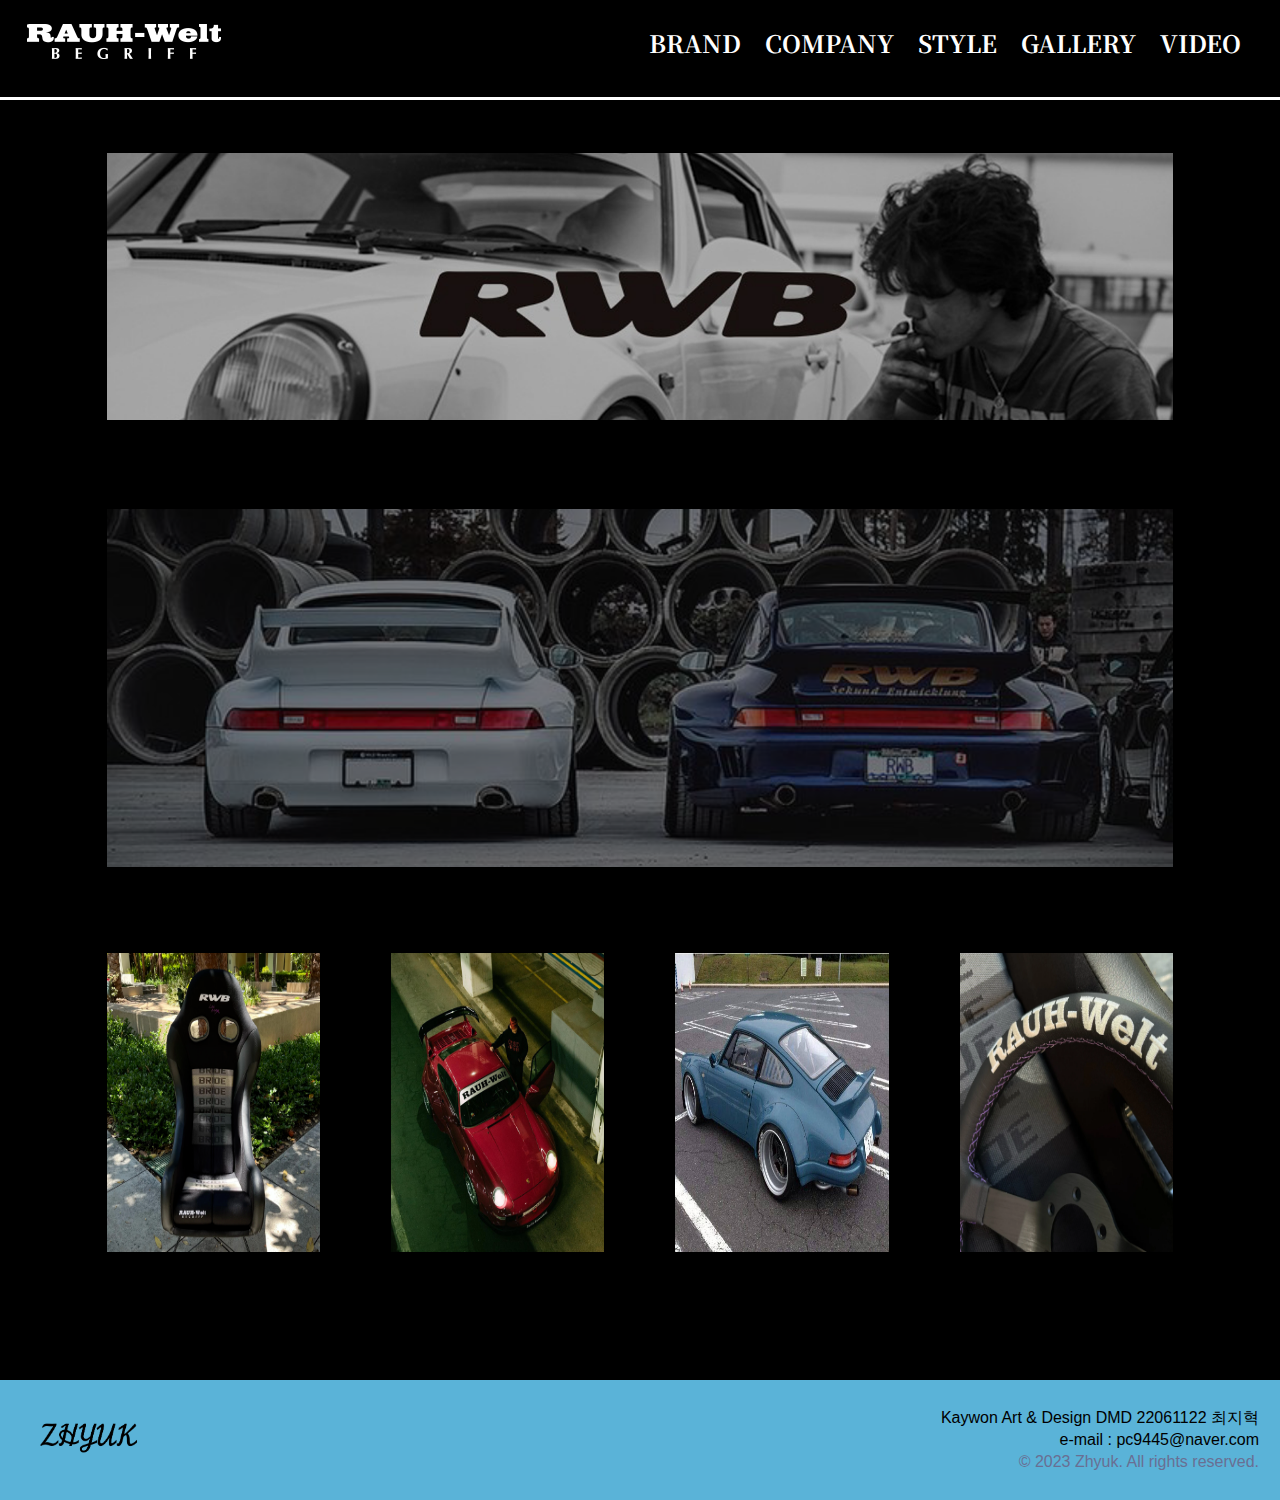
<file: index.html>
<!DOCTYPE html>
<html lang="en">

<head>
    <meta charset="UTF-8">
    <meta http-equiv="X-UA-Compatible" content="IE=edge">
    <meta name="viewport" content="width=device-width, initial-scale=1.0">
    <title>Rauh-Welt Begriff</title>
    <link rel="preconnect" href="https://fonts.googleapis.com">
    <link rel="preconnect" href="https://fonts.gstatic.com" crossorigin>
    <link href="https://fonts.googleapis.com/css2?family=Noto+Serif+KR:wght@200;300;400;500;600;700;900&display=swap"
        rel="stylesheet">
    <link rel="stylesheet" href="./css/reset.css">
    <link rel="stylesheet" href="./css/index.css">
    <link rel="stylesheet" href="./css/total.css">
</head>

<body>
    <header>
        <nav class="site_nav">
            <div class="site_nav_logo">
                <a href="index.html"><img src="./img/logo.png" alt="로고이미지"></a>
            </div>
            <ul class="site_nav_menu Serif">
                <li><a href="brand.html">BRAND</a></li>
                <li><a href="company.html">COMPANY</a></li>
                <li><a href="style.html">STYLE</a></li>
                <li><a href="gallery.html">GALLERY</a></li>
                <li><a href="video.html">VIDEO</a></li>
            </ul>
        </nav>
    </header>
    <div class="clear"></div>
    <div class="content">
        <section id="index_img">
            <img id="main_img" src="./img/index_img.png" alt="메인이미지">
        </section>
        <div class="clear"></div>
        <section id="index_text">
            <h1 class="Serif">“ より広く ”</h1>
            <p>더 넓게.</p>
        </section>
        <div class="clear"></div>
        <section id="sub_img">
            <ul>
                <li>
                    <img src="./img/work01_1.png" alt="">
                    <img src="./img/work09_2.png" alt="">
                    <img src="./img/green964_4.jpg" alt="">
                </li>
                <li>
                    <img src="./img/work08_2.png" alt="">
                    <img src="./img/nakai.png" alt="">
                    <img src="./img/997_1.png" alt="">
                </li>
                <li>
                    <img src="./img/911_2.png" alt="">
                    <img src="./img/work03_1.png" alt="">
                    <img src="./img/993_1.png" alt="">
                </li>
                <li>
                    <img src="./img/work02_2.png" alt="">
                    <img src="./img/work07_2.png" alt="">
                    <img src="./img/work06_1.png" alt="">
                </li>
            </ul>
        </section>
        <div class="clear"></div>
    </div>
    <footer>
        <div class="footer_logo">
            <img src="./img/zhyuk.png" alt="로고이미지">
        </div>
        <div class="clear"></div>
        <ul class="footer_text">
            <li>Kaywon Art & Design DMD 22061122 최지혁</li>
            <li>e-mail : pc9445@naver.com</li>
            <li id="copyright">&copy; 2023 Zhyuk. All rights reserved.</li>
        </ul>
    </footer>
</body>

</html>
</file>
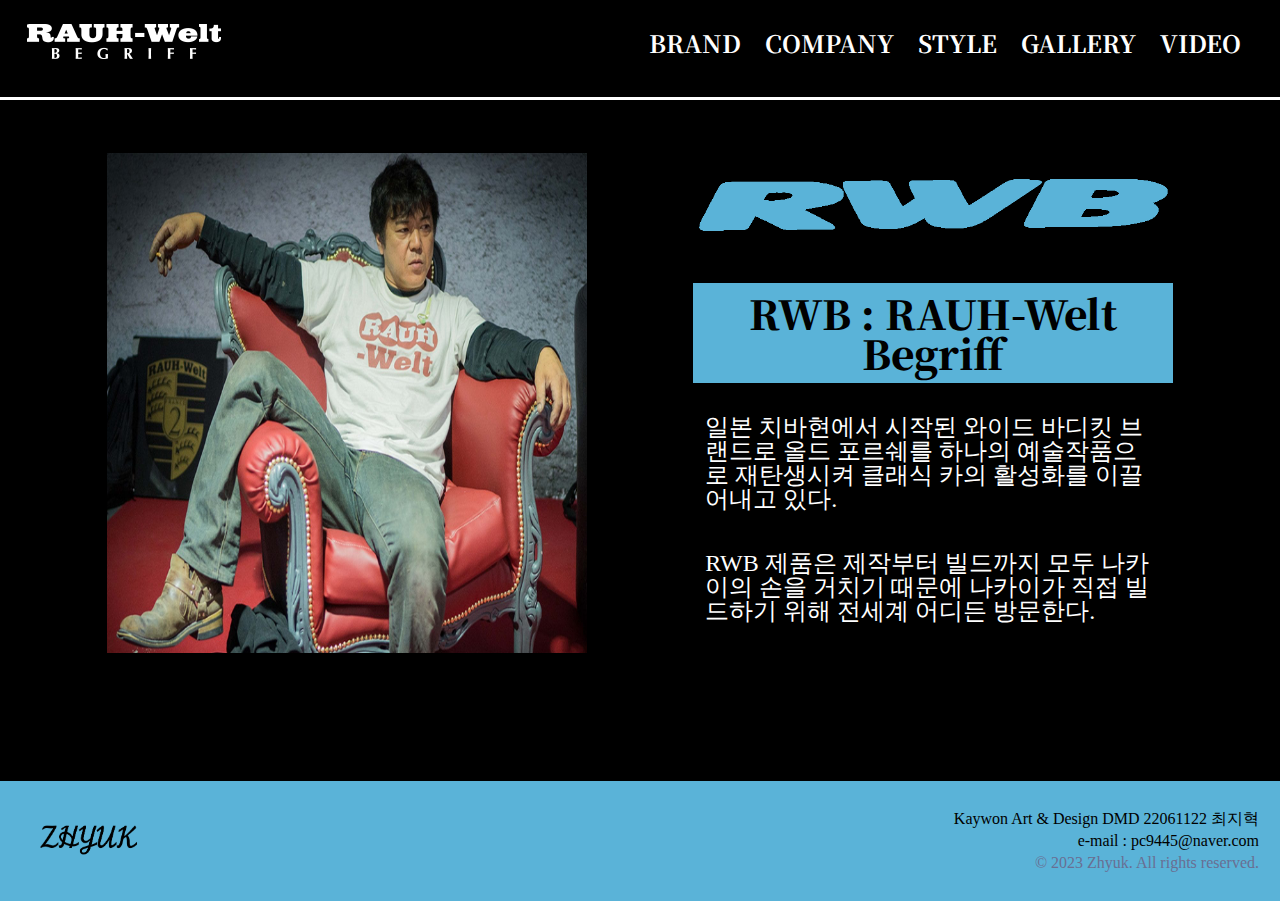
<file: brand.html>
<!DOCTYPE html>
<html lang="en">

<head>
    <meta charset="UTF-8">
    <meta http-equiv="X-UA-Compatible" content="IE=edge">
    <meta name="viewport" content="width=device-width, initial-scale=1.0">
    <title>Rauh-Welt Begriff</title>
    <link rel="preconnect" href="https://fonts.googleapis.com">
    <link rel="preconnect" href="https://fonts.gstatic.com" crossorigin>
    <link href="https://fonts.googleapis.com/css2?family=Noto+Serif+KR:wght@200;300;400;500;600;700;900&display=swap"
        rel="stylesheet">
    <link rel="stylesheet" href="./css/reset.css">
    <link rel="stylesheet" href="./css/brand.css">
    <link rel="stylesheet" href="./css/total.css">
</head>

<body>
    <header>
        <nav class="site_nav">
            <div class="site_nav_logo">
                <a href="index.html"><img src="./img/logo.png" alt="로고이미지"></a>
            </div>
            <ul class="site_nav_menu Serif">
                <li><a href="brand.html">BRAND</a></li>
                <li><a href="company.html">COMPANY</a></li>
                <li><a href="style.html">STYLE</a></li>
                <li><a href="gallery.html">GALLERY</a></li>
                <li><a href="video.html">VIDEO</a></li>
            </ul>
        </nav>
    </header>
    <div class="clear"></div>
    <div class="content">
        <section>
            <div>
                <p>RWB 설립자이자 자동차 튜너</p>
                <h1 class="Serif">Akira Nakai</h1>
            </div>
        </section>
        <section>
            <img src="./img/logo2_bl.png" alt="">
            <h1 class="Serif">RWB : RAUH-Welt Begriff</h1>
            <p>일본 치바현에서 시작된 와이드 바디킷 브랜드로
                올드 포르쉐를 하나의 예술작품으로 재탄생시켜
                클래식 카의 활성화를 이끌어내고 있다.</p>
            <p>RWB 제품은 제작부터 빌드까지 모두 나카이의 손을 거치기 때문에 나카이가 직접 빌드하기 위해 전세계 어디든 방문한다.</p>
        </section>
        <div class="clear"></div>
    </div>
    <footer>
        <div class="footer_logo">
            <img src="./img/zhyuk.png" alt="로고이미지">
        </div>
        <div class="clear"></div>
        <ul class="footer_text">
            <li>Kaywon Art & Design DMD 22061122 최지혁</li>
            <li>e-mail : pc9445@naver.com</li>
            <li id="copyright">&copy; 2023 Zhyuk. All rights reserved.</li>
        </ul>
    </footer>
</body>

</html>
</file>
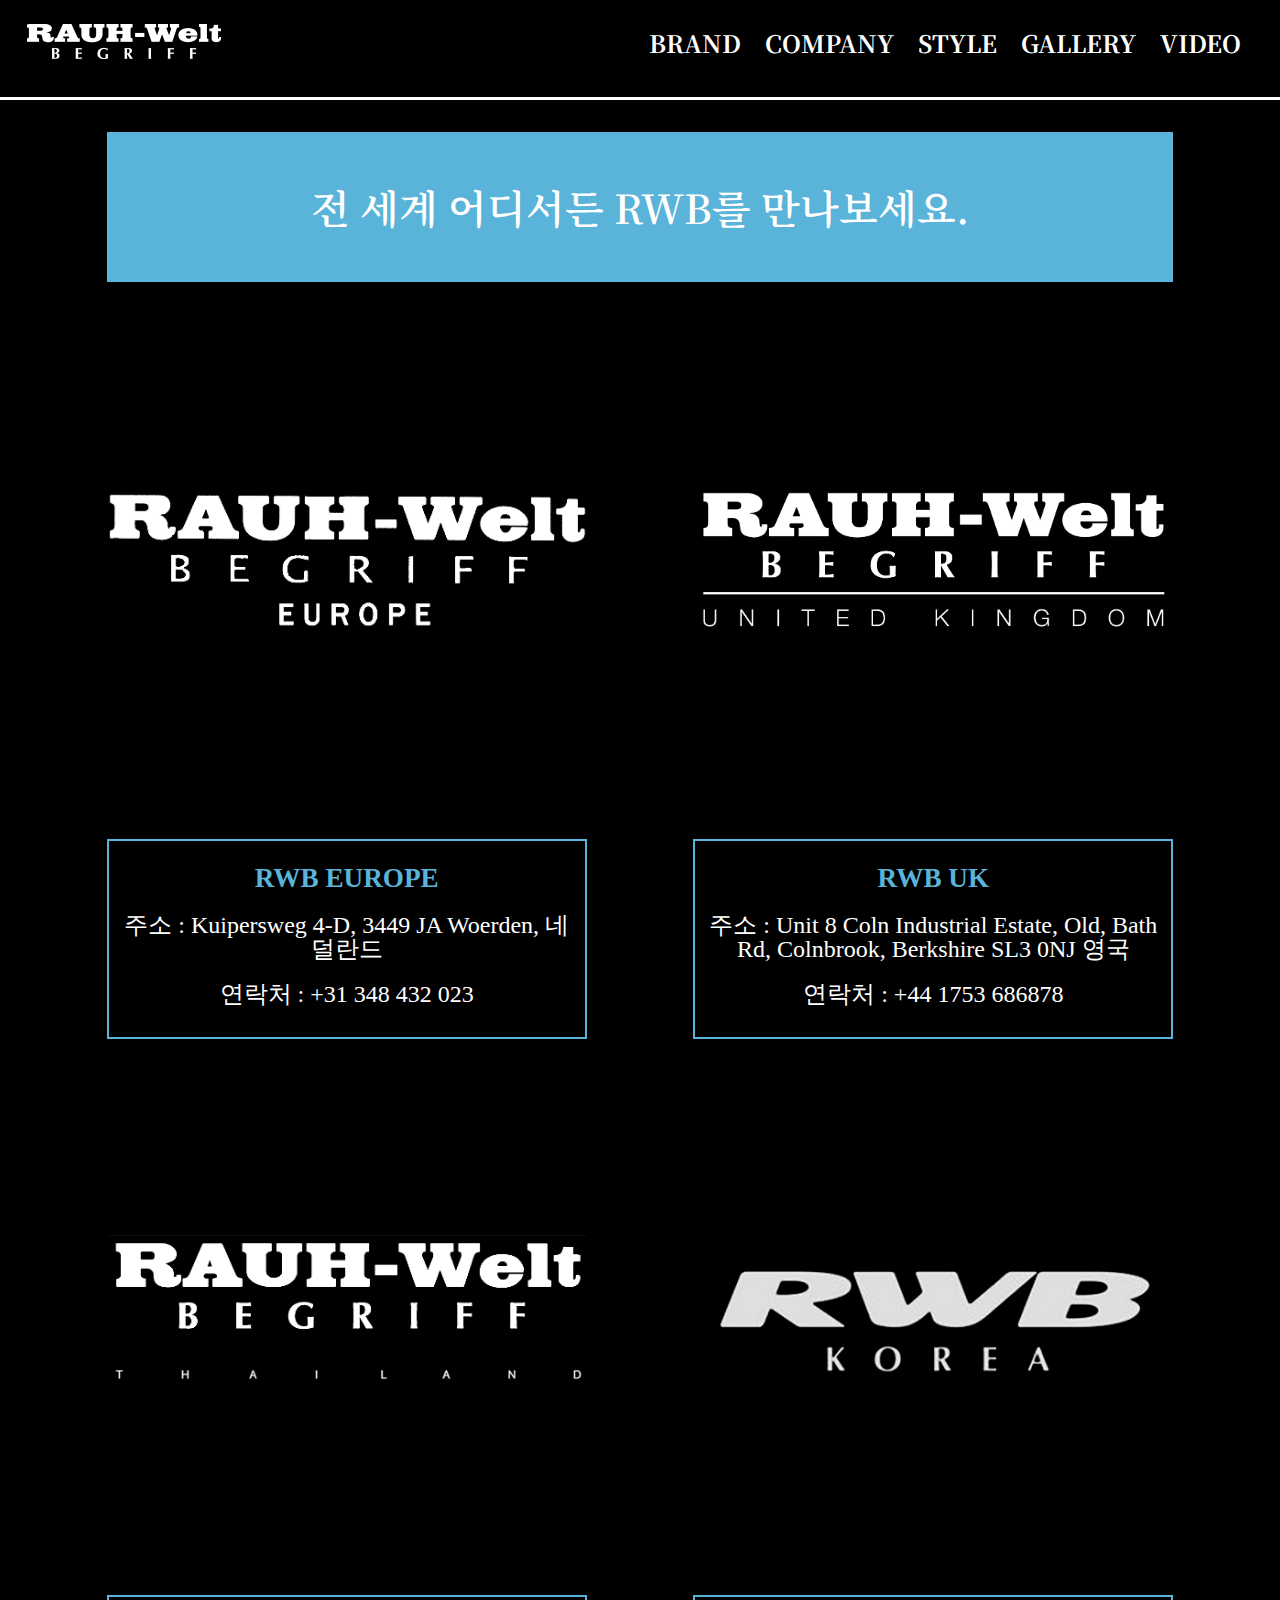
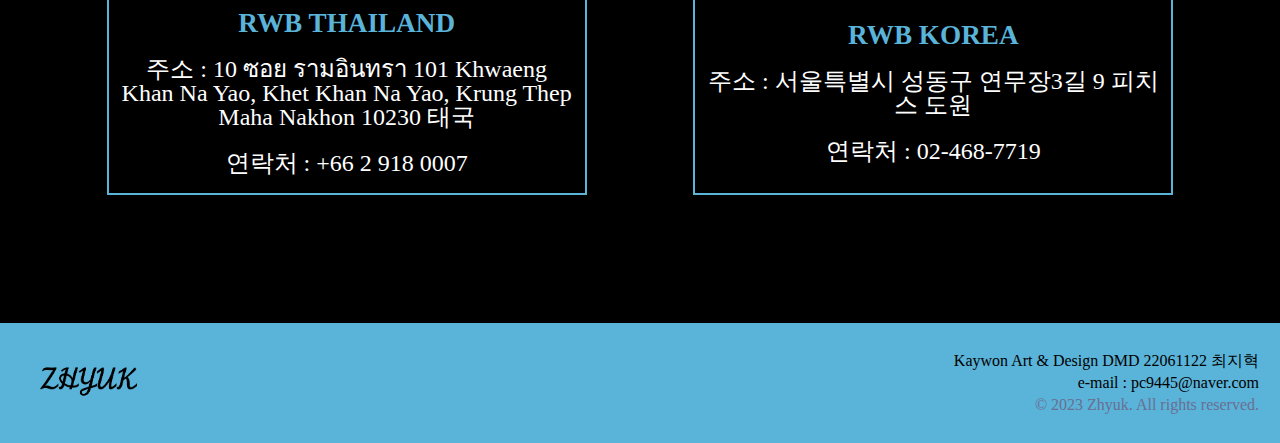
<file: company.html>
<!DOCTYPE html>
<html lang="en">

<head>
    <meta charset="UTF-8">
    <meta http-equiv="X-UA-Compatible" content="IE=edge">
    <meta name="viewport" content="width=device-width, initial-scale=1.0">
    <title>Rauh-Welt Begriff</title>
    <link rel="preconnect" href="https://fonts.googleapis.com">
    <link rel="preconnect" href="https://fonts.gstatic.com" crossorigin>
    <link href="https://fonts.googleapis.com/css2?family=Noto+Serif+KR:wght@200;300;400;500;600;700;900&display=swap"
        rel="stylesheet">
    <link rel="stylesheet" href="./css/reset.css">
    <link rel="stylesheet" href="./css/company.css">
    <link rel="stylesheet" href="./css/total.css">
</head>

<body>
    <header>
        <nav class="site_nav">
            <div class="site_nav_logo">
                <a href="index.html"><img src="./img/logo.png" alt="로고이미지"></a>
            </div>
            <ul class="site_nav_menu Serif">
                <li><a href="brand.html">BRAND</a></li>
                <li><a href="company.html">COMPANY</a></li>
                <li><a href="style.html">STYLE</a></li>
                <li><a href="gallery.html">GALLERY</a></li>
                <li><a href="video.html">VIDEO</a></li>
            </ul>
        </nav>
    </header>
    <div class="clear"></div>
    <div class="content">
        <section>
            <h1 class="Serif">전 세계 어디서든 RWB를 만나보세요.</h1>
        </section>
        <main>
            <ul>
                <li>
                    <div><img src="./img/rwb_europe.png" alt=""></div>
                </li>
                <li>
                    <div><img src="./img/rwb_uk.png" alt=""></div>
                </li>
                <li>
                    <h1>RWB EUROPE</h1>
                    <p>주소 : Kuipersweg 4-D, 3449 JA Woerden, 네덜란드</p>
                    <p>연락처 : +31 348 432 023</p>
                </li>
                <li>
                    <h1>RWB UK</h1>
                    <p>주소 : Unit 8 Coln Industrial Estate, Old, Bath Rd, Colnbrook, Berkshire SL3 0NJ 영국</p>
                    <p>연락처 : +44 1753 686878</p>
                </li>
                <li>
                    <div><img src="./img/rwb_thailand.png" alt=""></div>
                </li>
                <li>
                    <div><img src="./img/rwb_korea.png" alt=""></div>
                </li>
                <li>
                    <h1>RWB THAILAND</h1>
                    <p>주소 : 10 ซอย รามอินทรา 101 Khwaeng Khan Na Yao, Khet Khan Na Yao, Krung Thep Maha Nakhon 10230
                        태국</p>
                    <p>연락처 : +66 2 918 0007</p>
                </li>
                <li>
                    <h1>RWB KOREA</h1>
                    <p>주소 : 서울특별시 성동구 연무장3길 9 피치스 도원</p>
                    <p>연락처 : 02-468-7719</p>
                </li>
            </ul>
        </main>
        <div class="clear"></div>
    </div>
    <footer>
        <div class="footer_logo">
            <img src="./img/zhyuk.png" alt="로고이미지">
        </div>
        <div class="clear"></div>
        <ul class="footer_text">
            <li>Kaywon Art & Design DMD 22061122 최지혁</li>
            <li>e-mail : pc9445@naver.com</li>
            <li id="copyright">&copy; 2023 Zhyuk. All rights reserved.</li>
        </ul>
    </footer>
</body>

</html>
</file>
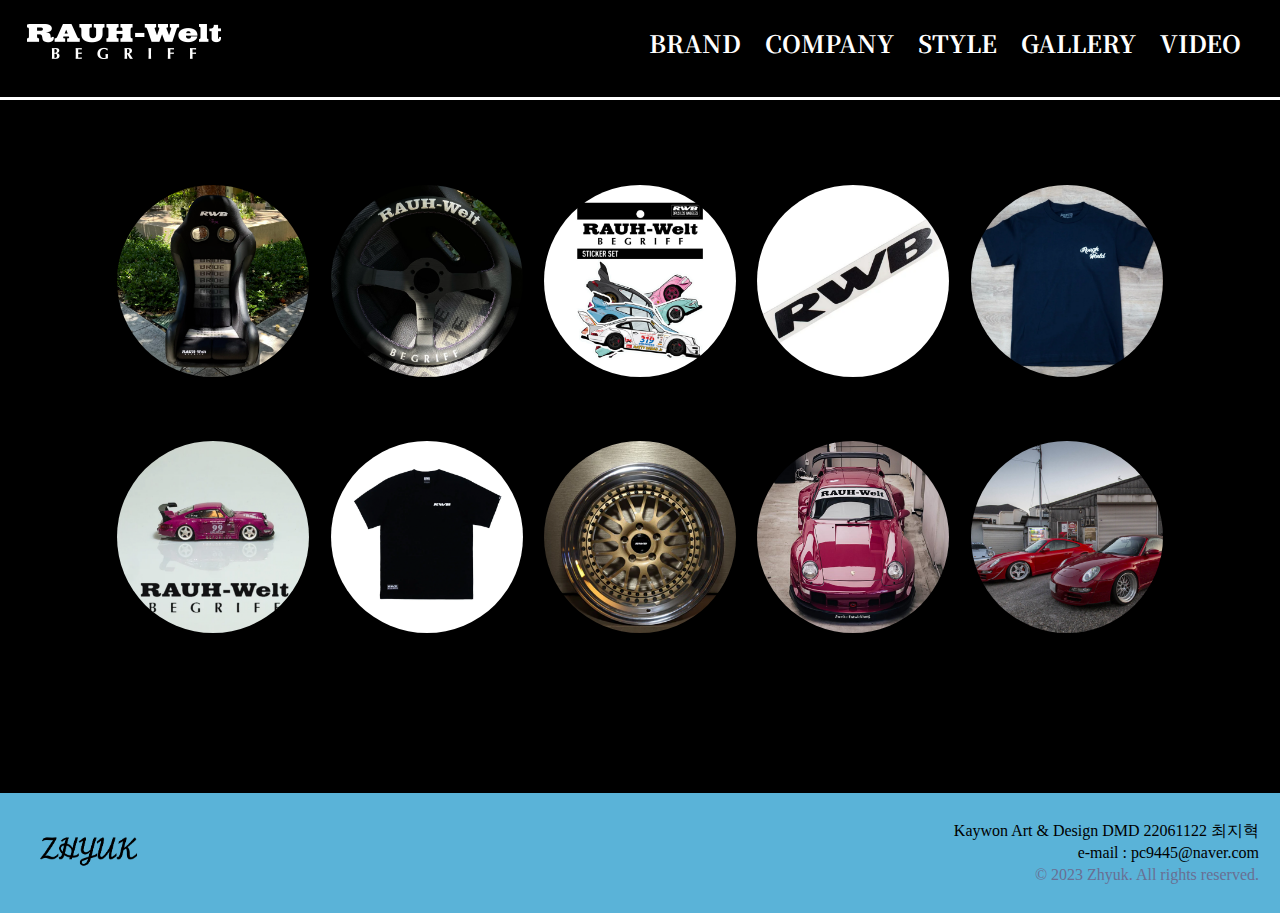
<file: gallery.html>
<!DOCTYPE html>
<html lang="en">

<head>
    <meta charset="UTF-8">
    <meta http-equiv="X-UA-Compatible" content="IE=edge">
    <meta name="viewport" content="width=device-width, initial-scale=1.0">
    <title>Rauh-Welt Begriff</title>
    <link rel="preconnect" href="https://fonts.googleapis.com">
    <link rel="preconnect" href="https://fonts.gstatic.com" crossorigin>
    <link href="https://fonts.googleapis.com/css2?family=Noto+Serif+KR:wght@200;300;400;500;600;700;900&display=swap"
        rel="stylesheet">
    <link rel="stylesheet" href="./css/reset.css">
    <link rel="stylesheet" href="./css/gallery.css">
    <link rel="stylesheet" href="./css/total.css">
</head>

<body>
    <header>
        <nav class="site_nav">
            <div class="site_nav_logo">
                <a href="index.html"><img src="./img/logo.png" alt="로고이미지"></a>
            </div>
            <ul class="site_nav_menu Serif">
                <li><a href="brand.html">BRAND</a></li>
                <li><a href="company.html">COMPANY</a></li>
                <li><a href="style.html">STYLE</a></li>
                <li><a href="gallery.html">GALLERY</a></li>
                <li><a href="video.html">VIDEO</a></li>
            </ul>
        </nav>
    </header>
    <div class="clear"></div>
    <div class="content">
        <main>
            <ul class="list">
                <li class="item">
                    <img src="./img/work01_1.png" alt="">
                    <img src="./img/work01_2.png" alt=""></li>
                <li class="item">
                    <img src="./img/work02_1.png" alt="">
                    <img src="./img/work02_2.png" alt=""></li>
                <li class="item">
                    <img src="./img/work03_1.png" alt="">
                    <img src="./img/work03_2.png" alt="">
                </li>
                <li class="item">
                    <img src="./img/work04_1.png" alt="">
                    <img src="./img/work04_2.png" alt="">
                </li>
                <li class="item">
                    <img src="./img/work05_1.png" alt="">
                    <img src="./img/work05_2.png" alt="">
                </li>
                <li class="item">
                    <img src="./img/work06_1.png" alt="">
                    <img src="./img/work06_2.png" alt=""></li>
                <li class="item">
                    <img src="./img/work07_1.png" alt="">
                    <img src="./img/work07_2.png" alt=""></li>
                <li class="item">
                    <img src="./img/work09_1.png" alt="">
                    <img src="./img/work09_2.png" alt=""></li>
                <li class="item">
                    <img src="./img/work08_1.png" alt="">
                    <img src="./img/work08_2.png" alt=""></li>
                <li class="item">
                    <img src="./img/work10_1.png" alt="">
                    <img src="./img/work10_2.png" alt=""></li>
            </ul>
        </main>
        <div class="clear"></div>
    </div>
    <footer>
        <div class="footer_logo">
            <img src="./img/zhyuk.png" alt="로고이미지">
        </div>
        <div class="clear"></div>
        <ul class="footer_text">
            <li>Kaywon Art & Design DMD 22061122 최지혁</li>
            <li>e-mail : pc9445@naver.com</li>
            <li id="copyright">&copy; 2023 Zhyuk. All rights reserved.</li>
        </ul>
    </footer>
</body>

</html>
</file>
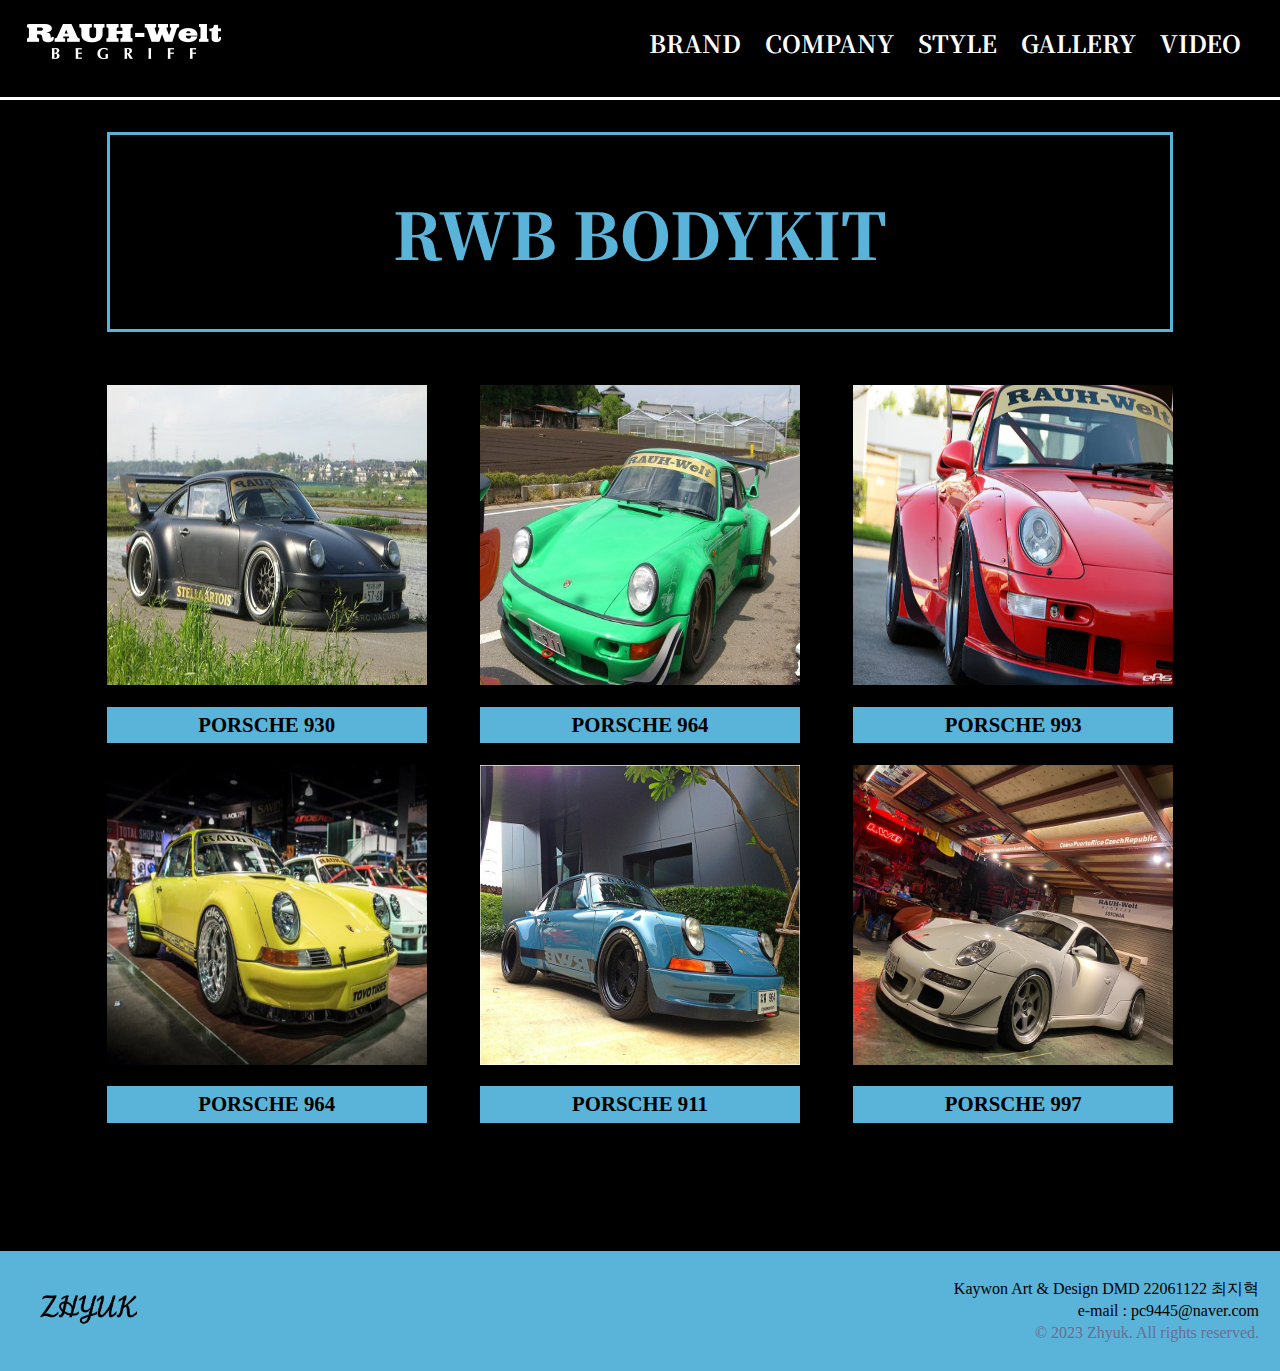
<file: style.html>
<!DOCTYPE html>
<html lang="en">

<head>
    <meta charset="UTF-8">
    <meta http-equiv="X-UA-Compatible" content="IE=edge">
    <meta name="viewport" content="width=device-width, initial-scale=1.0">
    <title>Rauh-Welt Begriff</title>
    <link rel="preconnect" href="https://fonts.googleapis.com">
    <link rel="preconnect" href="https://fonts.gstatic.com" crossorigin>
    <link href="https://fonts.googleapis.com/css2?family=Noto+Serif+KR:wght@200;300;400;500;600;700;900&display=swap"
        rel="stylesheet">
    <link rel="stylesheet" href="./css/reset.css">
    <link rel="stylesheet" href="./css/style.css">
    <link rel="stylesheet" href="./css/total.css">
</head>

<body>
    <header>
        <nav class="site_nav">
            <div class="site_nav_logo">
                <a href="index.html"><img src="./img/logo.png" alt="로고이미지"></a>
            </div>
            <ul class="site_nav_menu Serif">
                <li><a href="brand.html">BRAND</a></li>
                <li><a href="company.html">COMPANY</a></li>
                <li><a href="style.html">STYLE</a></li>
                <li><a href="gallery.html">GALLERY</a></li>
                <li><a href="video.html">VIDEO</a></li>
            </ul>
        </nav>
    </header>
    <div class="clear"></div>
    <div class="content">
        <section>
            <h1 class="Serif">RWB BODYKIT</h1>
        </section>
        <main>
            <ul>
                <li><a href="style_1.html"><img src="./img/930_1.png" alt="">
                        <img src="./img/930_2.png" alt="">
                        <img src="./img/930_3.png" alt="">
                        <img src="./img/930_4.png" alt=""></a>
                </li>
                <li><a href="style_2.html">
                        <img src="./img/green964_1.jpg" alt="">
                        <img src="./img/green964_2.jpg" alt="">
                        <img src="./img/green964_3.jpg" alt="">
                        <img src="./img/green964_4.jpg" alt="">
                    </a>
                </li>
                <li><a href="style_3.html">
                        <img src="./img/993_1.png" alt="">
                        <img src="./img/993_2.png" alt="">
                        <img src="./img/993_3.png" alt="">
                        <img src="./img/993_4.png" alt="">
                    </a>
                </li>
                <li>
                    <h1>PORSCHE 930</h1>
                </li>
                <li>
                    <h1>PORSCHE 964</h1>
                </li>
                <li>
                    <h1>PORSCHE 993</h1>
                </li>
                <li><a href="style_4.html">
                        <img src="./img/964_1.png" alt="">
                        <img src="./img/964_2.png" alt="">
                        <img src="./img/964_3.png" alt="">
                        <img src="./img/964_4.png" alt="">
                    </a>
                </li>

                <li><a href="style_5.html">
                    <img src="./img/911_1.png" alt="">
                    <img src="./img/911_2.png" alt="">
                    <img src="./img/911_3.png" alt="">
                    <img src="./img/911_4.png" alt="">
                </a>
                </li>
                <li><a href="style_6.html">
                    <img src="./img/997_1.png" alt="">
                    <img src="./img/997_2.png" alt="">
                    <img src="./img/997_3.png" alt="">
                    <img src="./img/997_4.png" alt="">
                </a>
                </li>
                <li>
                    <h1>PORSCHE 964</h1>
                </li>
                <li>
                    <h1>PORSCHE 911</h1>
                </li>
                <li>
                    <h1>PORSCHE 997</h1>
                </li>
            </ul>
        </main>
        <div class="clear"></div>
    </div>
    <footer>
        <div class="footer_logo">
            <img src="./img/zhyuk.png" alt="로고이미지">
        </div>
        <div class="clear"></div>
        <ul class="footer_text">
            <li>Kaywon Art & Design DMD 22061122 최지혁</li>
            <li>e-mail : pc9445@naver.com</li>
            <li id="copyright">&copy; 2023 Zhyuk. All rights reserved.</li>
        </ul>
    </footer>
</body>

</html>
</file>
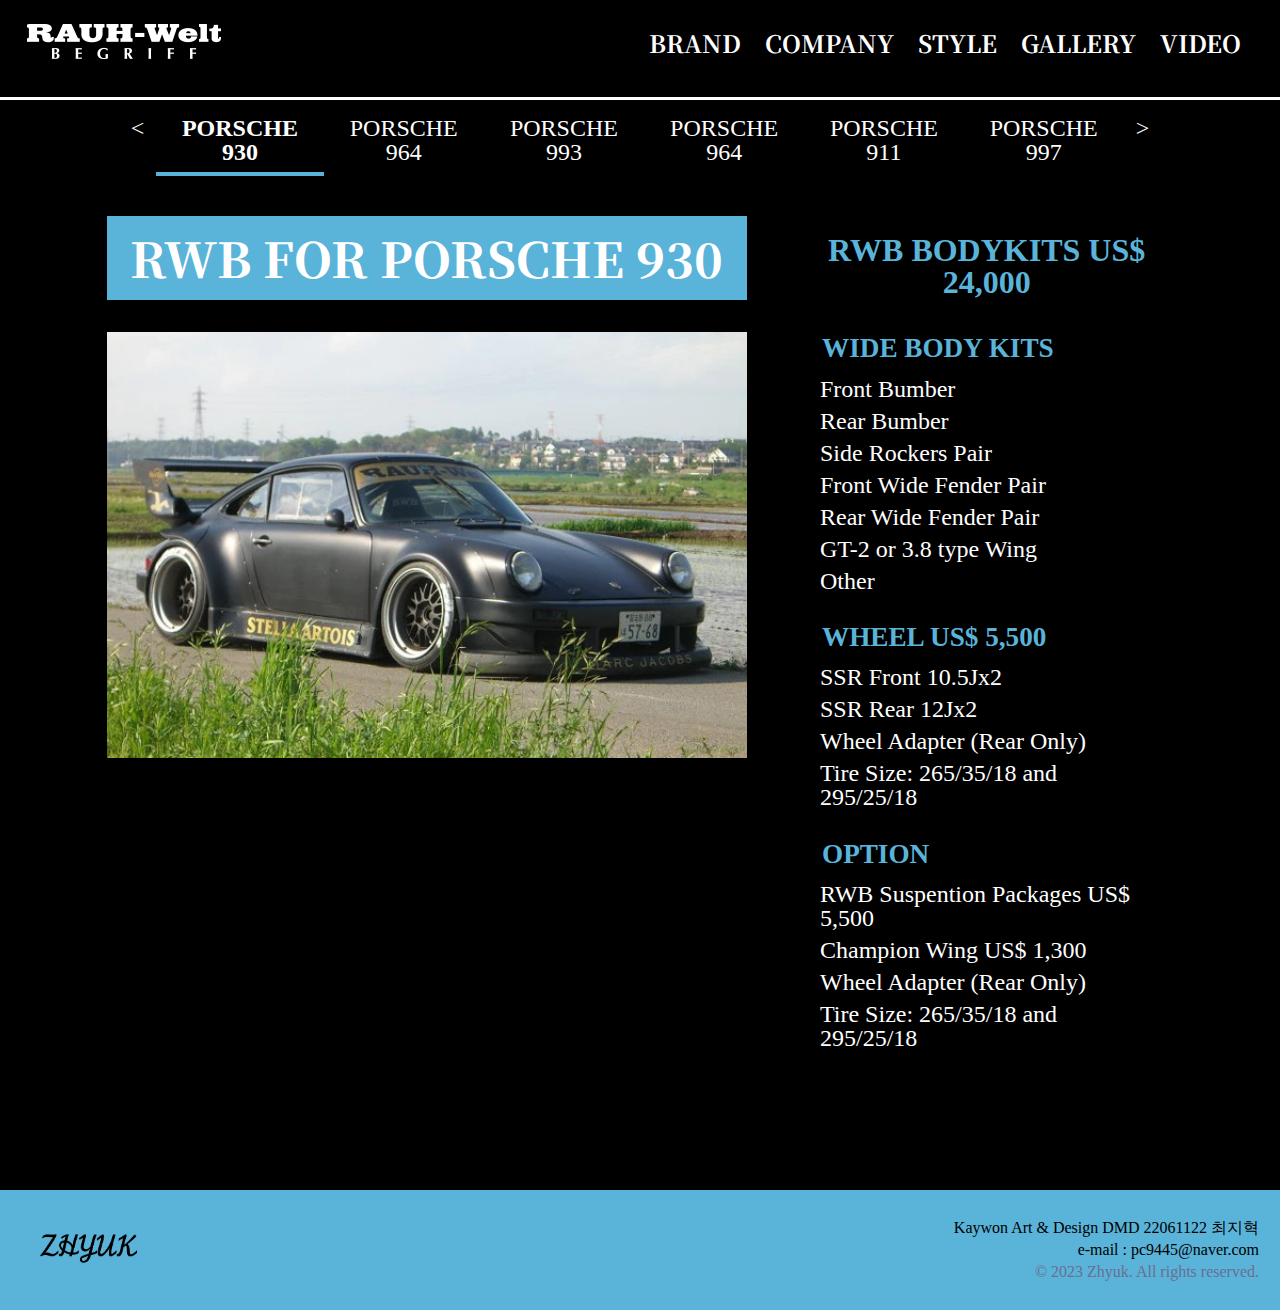
<file: style_1.html>
<!DOCTYPE html>
<html lang="en">

<head>
    <meta charset="UTF-8">
    <meta http-equiv="X-UA-Compatible" content="IE=edge">
    <meta name="viewport" content="width=device-width, initial-scale=1.0">
    <title>Rauh-Welt Begriff</title>
    <link rel="preconnect" href="https://fonts.googleapis.com">
    <link rel="preconnect" href="https://fonts.gstatic.com" crossorigin>
    <link href="https://fonts.googleapis.com/css2?family=Noto+Serif+KR:wght@200;300;400;500;600;700;900&display=swap"
        rel="stylesheet">
    <link rel="stylesheet" href="./css/reset.css">
    <link rel="stylesheet" href="./css/style_sub.css">
    <link rel="stylesheet" href="./css/total.css">
</head>

<body>
    <header>
        <nav class="site_nav">
            <div class="site_nav_logo">
                <a href="index.html"><img src="./img/logo.png" alt="로고이미지"></a>
            </div>
            <ul class="site_nav_menu Serif">
                <li><a href="brand.html">BRAND</a></li>
                <li><a href="company.html">COMPANY</a></li>
                <li><a href="style.html">STYLE</a></li>
                <li><a href="gallery.html">GALLERY</a></li>
                <li><a href="video.html">VIDEO</a></li>
            </ul>
        </nav>
    </header>
    <div class="clear"></div>
    <div class="content">
        <aside>
            <nav class="style_nav">
                <ul class="style_nav_menu">
                    <li><a href="style.html">&lt;</a></li>
                    <li class="select"><a href="style_1.html">PORSCHE 930</a></li>
                    <li><a href="style_2.html">PORSCHE 964</a></li>
                    <li><a href="style_3.html">PORSCHE 993</a></li>
                    <li><a href="style_4.html">PORSCHE 964</a></li>
                    <li><a href="style_5.html">PORSCHE 911</a></li>
                    <li><a href="style_6.html">PORSCHE 997</a></li>
                    <li><a href="style_2.html">&gt;</a></li>
                </ul>
            </nav>
        </aside>
        <section>
            <div class="img">
                <div class="text Serif">
                    <h1>RWB FOR PORSCHE 930</h1>
                </div>
                <img src="./img/930_1.png" alt="이미지01">
            </div>
            <div class="introduce">
                <h1>RWB BODYKITS US$ 24,000</h1>

                <ul>
                    <h1>WIDE BODY KITS</h1>
                    <li>Front Bumber</li>
                    <li>Rear Bumber</li>
                    <li>Side Rockers Pair</li>
                    <li>Front Wide Fender Pair</li>
                    <li>Rear Wide Fender Pair</li>
                    <li>GT-2 or 3.8 type Wing</li>
                    <li>Other</li>
                </ul>
                <ul>
                    <h1>WHEEL US$ 5,500</h1>
                    <li>SSR Front 10.5Jx2</li>
                    <li>SSR Rear 12Jx2</li>
                    <li>Wheel Adapter (Rear Only)</li>
                    <li>Tire Size: 265/35/18 and 295/25/18</li>

                    <ul>
                        <h1>OPTION</h1>
                        <li>RWB Suspention Packages US$ 5,500</li>
                        <li>Champion Wing US$ 1,300</li>
                        <li>Wheel Adapter (Rear Only)</li>
                        <li>Tire Size: 265/35/18 and 295/25/18</li>
                    </ul>
            </div>
        </section>
        <aside>
        </aside>
        <div class="clear"></div>
    </div>
    <footer>
        <div class="footer_logo">
            <img src="./img/zhyuk.png" alt="로고이미지">
        </div>
        <div class="clear"></div>
        <ul class="footer_text">
            <li>Kaywon Art & Design DMD 22061122 최지혁</li>
            <li>e-mail : pc9445@naver.com</li>
            <li id="copyright">&copy; 2023 Zhyuk. All rights reserved.</li>
        </ul>
    </footer>
</body>

</html>
</file>
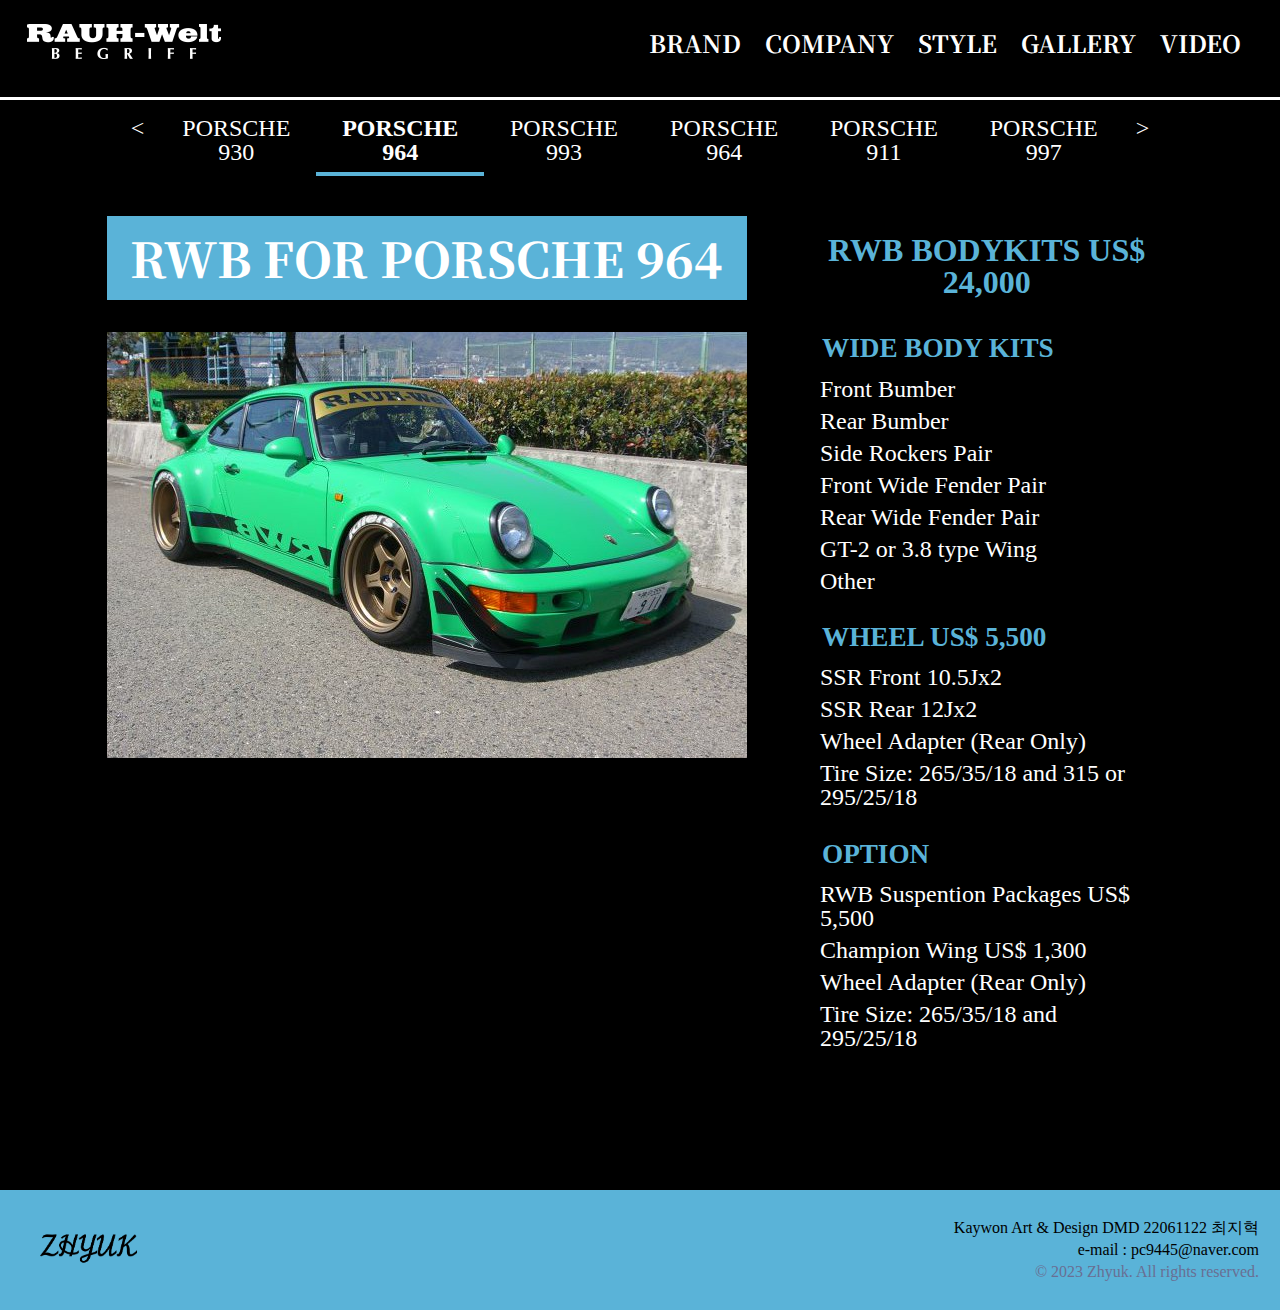
<file: style_2.html>
<!DOCTYPE html>
<html lang="en">

<head>
    <meta charset="UTF-8">
    <meta http-equiv="X-UA-Compatible" content="IE=edge">
    <meta name="viewport" content="width=device-width, initial-scale=1.0">
    <title>Rauh-Welt Begriff</title>
    <link rel="preconnect" href="https://fonts.googleapis.com">
    <link rel="preconnect" href="https://fonts.gstatic.com" crossorigin>
    <link href="https://fonts.googleapis.com/css2?family=Noto+Serif+KR:wght@200;300;400;500;600;700;900&display=swap"
        rel="stylesheet">
    <link rel="stylesheet" href="./css/reset.css">
    <link rel="stylesheet" href="./css/style_sub.css">
    <link rel="stylesheet" href="./css/total.css">
</head>

<body>
    <header>
        <nav class="site_nav">
            <div class="site_nav_logo">
                <a href="index.html"><img src="./img/logo.png" alt="로고이미지"></a>
            </div>
            <ul class="site_nav_menu Serif">
                <li><a href="brand.html">BRAND</a></li>
                <li><a href="company.html">COMPANY</a></li>
                <li><a href="style.html">STYLE</a></li>
                <li><a href="gallery.html">GALLERY</a></li>
                <li><a href="video.html">VIDEO</a></li>
            </ul>
        </nav>
    </header>
    <div class="clear"></div>
    <div class="content">
        <aside>
            <nav class="style_nav">
                <ul class="style_nav_menu">
                    <li><a href="style_1.html">&lt;</a></li>
                    <li><a href="style_1.html">PORSCHE 930</a></li>
                    <li class="select"><a href="style_2.html">PORSCHE 964</a></li>
                    <li><a href="style_3.html">PORSCHE 993</a></li>
                    <li><a href="style_4.html">PORSCHE 964</a></li>
                    <li><a href="style_5.html">PORSCHE 911</a></li>
                    <li><a href="style_6.html">PORSCHE 997</a></li>
                    <li><a href="style_3.html">&gt;</a></li>
                </ul>
            </nav>
        </aside>
        <section>
            <div class="img">
                <div class="text Serif">
                    <h1>RWB FOR PORSCHE 964</h1>
                </div>
                <img src="./img/green964_2.jpg" alt="이미지01">
            </div>
            <div class="introduce">
                <h1>RWB BODYKITS US$ 24,000</h1>

                <ul>
                    <h1>WIDE BODY KITS</h1>
                    <li>Front Bumber</li>
                    <li>Rear Bumber</li>
                    <li>Side Rockers Pair</li>
                    <li>Front Wide Fender Pair</li>
                    <li>Rear Wide Fender Pair</li>
                    <li>GT-2 or 3.8 type Wing</li>
                    <li>Other</li>
                </ul>
                <ul>
                    <h1>WHEEL US$ 5,500</h1>
                    <li>SSR Front 10.5Jx2</li>
                    <li>SSR Rear 12Jx2</li>
                    <li>Wheel Adapter (Rear Only)</li>
                    <li>Tire Size: 265/35/18 and 315 or 295/25/18</li>

                    <ul>
                        <h1>OPTION</h1>
                        <li>RWB Suspention Packages US$ 5,500</li>
                        <li>Champion Wing US$ 1,300</li>
                        <li>Wheel Adapter (Rear Only)</li>
                        <li>Tire Size: 265/35/18 and 295/25/18</li>
                    </ul>
            </div>
        </section>
        <aside>
        </aside>
        <div class="clear"></div>
    </div>
    <footer>
        <div class="footer_logo">
            <img src="./img/zhyuk.png" alt="로고이미지">
        </div>
        <div class="clear"></div>
        <ul class="footer_text">
            <li>Kaywon Art & Design DMD 22061122 최지혁</li>
            <li>e-mail : pc9445@naver.com</li>
            <li id="copyright">&copy; 2023 Zhyuk. All rights reserved.</li>
        </ul>
    </footer>
</body>

</html>
</file>
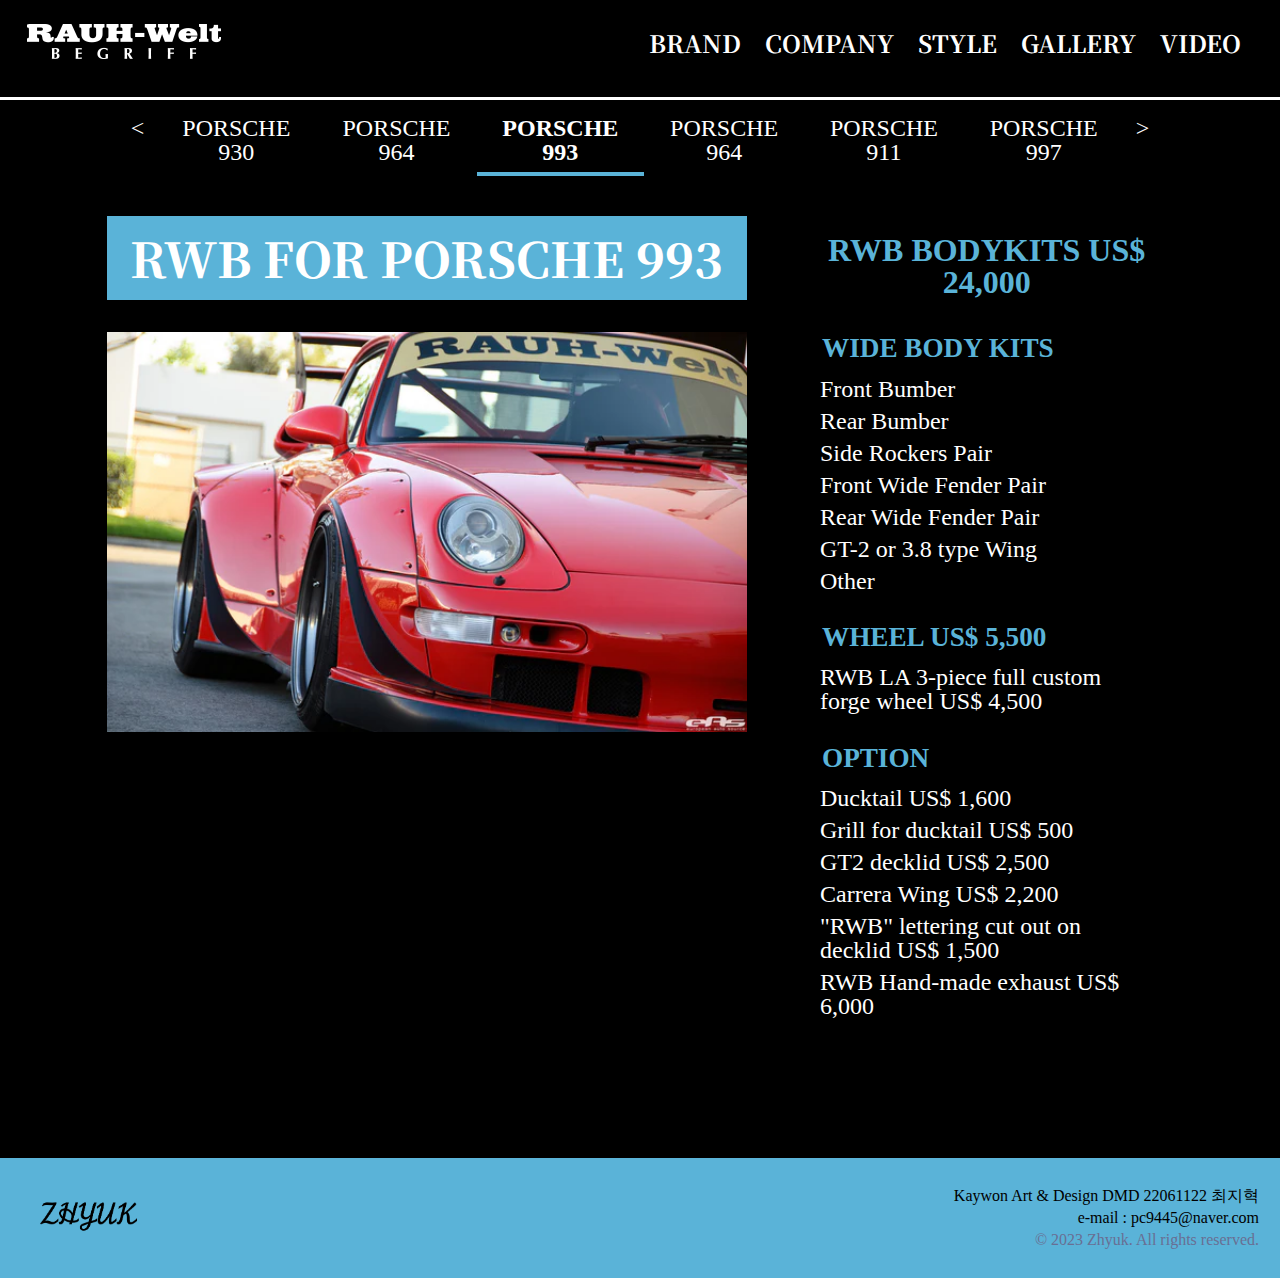
<file: style_3.html>
<!DOCTYPE html>
<html lang="en">

<head>
    <meta charset="UTF-8">
    <meta http-equiv="X-UA-Compatible" content="IE=edge">
    <meta name="viewport" content="width=device-width, initial-scale=1.0">
    <title>Rauh-Welt Begriff</title>
    <link rel="preconnect" href="https://fonts.googleapis.com">
    <link rel="preconnect" href="https://fonts.gstatic.com" crossorigin>
    <link href="https://fonts.googleapis.com/css2?family=Noto+Serif+KR:wght@200;300;400;500;600;700;900&display=swap"
        rel="stylesheet">
    <link rel="stylesheet" href="./css/reset.css">
    <link rel="stylesheet" href="./css/style_sub.css">
    <link rel="stylesheet" href="./css/total.css">
</head>

<body>
    <header>
        <nav class="site_nav">
            <div class="site_nav_logo">
                <a href="index.html"><img src="./img/logo.png" alt="로고이미지"></a>
            </div>
            <ul class="site_nav_menu Serif">
                <li><a href="brand.html">BRAND</a></li>
                <li><a href="company.html">COMPANY</a></li>
                <li><a href="style.html">STYLE</a></li>
                <li><a href="gallery.html">GALLERY</a></li>
                <li><a href="video.html">VIDEO</a></li>
            </ul>
        </nav>
    </header>
    <div class="clear"></div>
    <div class="content">
        <aside>
            <nav class="style_nav">
                <ul class="style_nav_menu">
                    <li><a href="style_2.html">&lt;</a></li>
                    <li><a href="style_1.html">PORSCHE 930</a></li>
                    <li><a href="style_2.html">PORSCHE 964</a></li>
                    <li class="select"><a href="style_3.html">PORSCHE 993</a></li>
                    <li><a href="style_4.html">PORSCHE 964</a></li>
                    <li><a href="style_5.html">PORSCHE 911</a></li>
                    <li><a href="style_6.html">PORSCHE 997</a></li>
                    <li><a href="style_4.html">&gt;</a></li>
                </ul>
            </nav>
        </aside>
        <section>
            <div class="img">
                <div class="text Serif">
                    <h1>RWB FOR PORSCHE 993</h1>
                </div>
                <img src="./img/993_1.png" alt="이미지01">
            </div>
            <div class="introduce">
                <h1>RWB BODYKITS US$ 24,000</h1>

                <ul>
                    <h1>WIDE BODY KITS</h1>
                    <li>Front Bumber</li>
                    <li>Rear Bumber</li>
                    <li>Side Rockers Pair</li>
                    <li>Front Wide Fender Pair</li>
                    <li>Rear Wide Fender Pair</li>
                    <li>GT-2 or 3.8 type Wing</li>
                    <li>Other</li>
                </ul>
                <ul>
                    <h1>WHEEL US$ 5,500</h1>
                    <li>RWB LA 3-piece full custom forge wheel US$ 4,500</li>
                    <ul>
                        <h1>OPTION</h1>
                        <li>Ducktail US$ 1,600</li>
                        <li>Grill for ducktail US$ 500</li>
                        <li>GT2 decklid US$ 2,500</li>
                        <li>Carrera Wing US$ 2,200</li>
                        <li>"RWB" lettering cut out on decklid US$ 1,500</li>
                        <li>RWB Hand-made exhaust US$ 6,000</li>
                    </ul>
            </div>
        </section>
        <aside>
        </aside>
        <div class="clear"></div>
    </div>
    <footer>
        <div class="footer_logo">
            <img src="./img/zhyuk.png" alt="로고이미지">
        </div>
        <div class="clear"></div>
        <ul class="footer_text">
            <li>Kaywon Art & Design DMD 22061122 최지혁</li>
            <li>e-mail : pc9445@naver.com</li>
            <li id="copyright">&copy; 2023 Zhyuk. All rights reserved.</li>
        </ul>
    </footer>
</body>

</html>
</file>
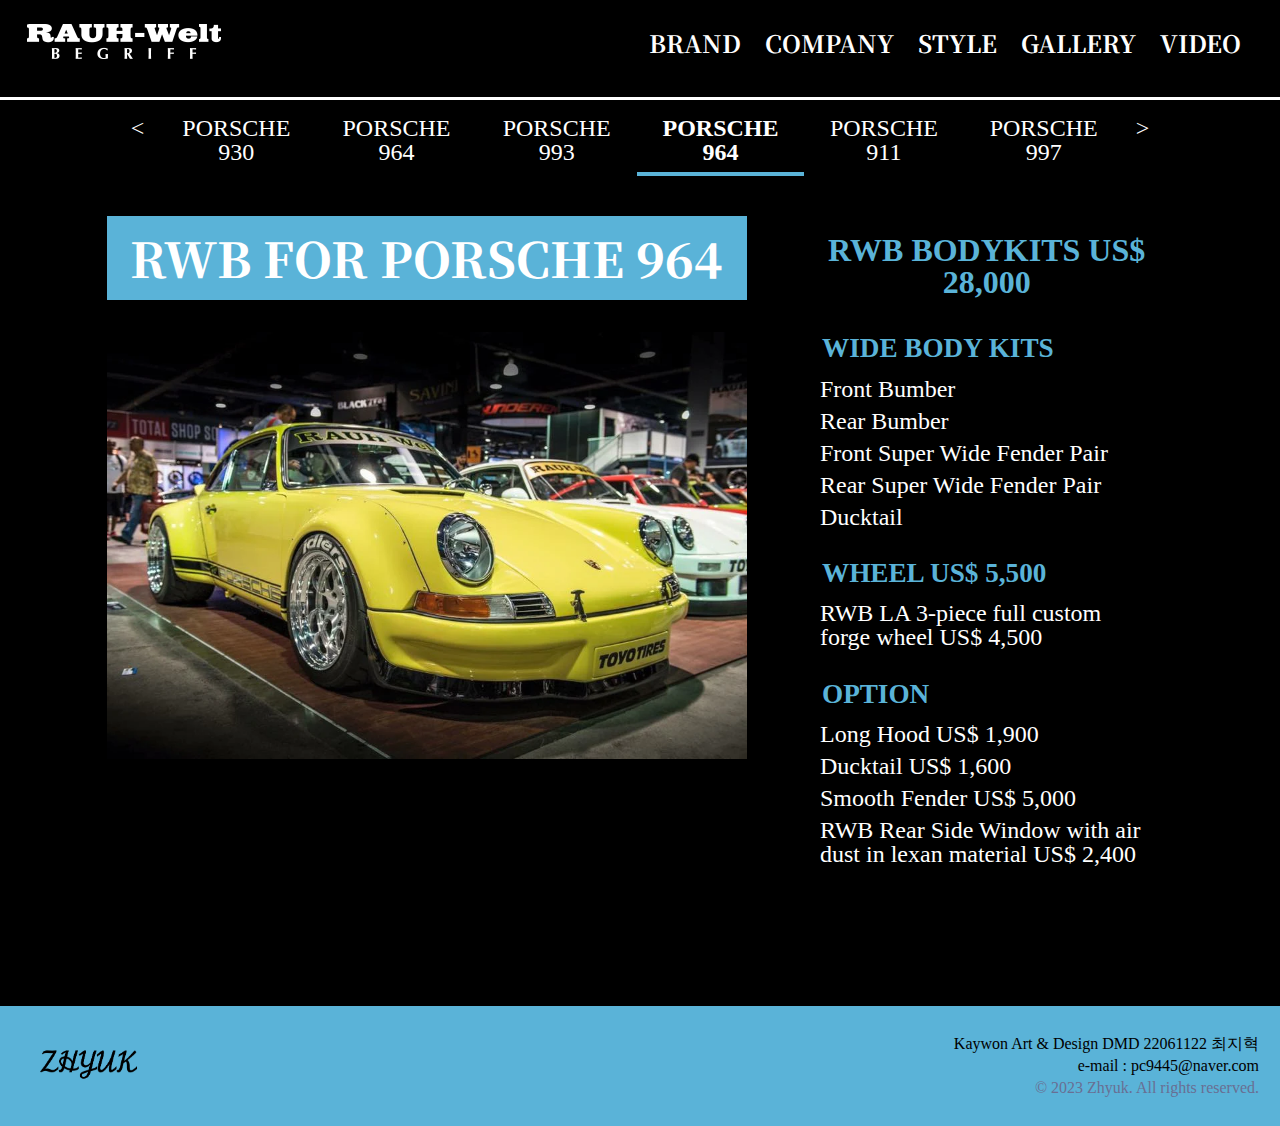
<file: style_4.html>
<!DOCTYPE html>
<html lang="en">

<head>
    <meta charset="UTF-8">
    <meta http-equiv="X-UA-Compatible" content="IE=edge">
    <meta name="viewport" content="width=device-width, initial-scale=1.0">
    <title>Rauh-Welt Begriff</title>
    <link rel="preconnect" href="https://fonts.googleapis.com">
    <link rel="preconnect" href="https://fonts.gstatic.com" crossorigin>
    <link href="https://fonts.googleapis.com/css2?family=Noto+Serif+KR:wght@200;300;400;500;600;700;900&display=swap"
        rel="stylesheet">
    <link rel="stylesheet" href="./css/reset.css">
    <link rel="stylesheet" href="./css/style_sub.css">
    <link rel="stylesheet" href="./css/total.css">
</head>

<body>
    <header>
        <nav class="site_nav">
            <div class="site_nav_logo">
                <a href="index.html"><img src="./img/logo.png" alt="로고이미지"></a>
            </div>
            <ul class="site_nav_menu Serif">
                <li><a href="brand.html">BRAND</a></li>
                <li><a href="company.html">COMPANY</a></li>
                <li><a href="style.html">STYLE</a></li>
                <li><a href="gallery.html">GALLERY</a></li>
                <li><a href="video.html">VIDEO</a></li>
            </ul>
        </nav>
    </header>
    <div class="clear"></div>
    <div class="content">
        <aside>
            <nav class="style_nav">
                <ul class="style_nav_menu">
                    <li><a href="style_3.html">&lt;</a></li>
                    <li><a href="style_1.html">PORSCHE 930</a></li>
                    <li><a href="style_2.html">PORSCHE 964</a></li>
                    <li><a href="style_3.html">PORSCHE 993</a></li>
                    <li class="select"><a href="style_4.html">PORSCHE 964</a></li>
                    <li><a href="style_5.html">PORSCHE 911</a></li>
                    <li><a href="style_6.html">PORSCHE 997</a></li>
                    <li><a href="style_5.html">&gt;</a></li>
                </ul>
            </nav>
        </aside>
        <section>
            <div class="img">
                <div class="text Serif">
                    <h1>RWB FOR PORSCHE 964</h1>
                </div>
                <img src="./img/964_1.png" alt="이미지01">
            </div>
            <div class="introduce">
                <h1>RWB BODYKITS US$ 28,000</h1>

                <ul>
                    <h1>WIDE BODY KITS</h1>
                    <li>Front Bumber</li>
                    <li>Rear Bumber</li>
                    <li>Front Super Wide Fender Pair</li>
                    <li>Rear Super Wide Fender Pair</li>
                    <li>Ducktail</li>
                </ul>
                <ul>
                    <h1>WHEEL US$ 5,500</h1>
                    <li>RWB LA 3-piece full custom forge wheel US$ 4,500</li>
                    <ul>
                        <h1>OPTION</h1>
                        <li>Long Hood US$ 1,900</li>
                        <li>Ducktail US$ 1,600</li>
                        <li>Smooth Fender US$ 5,000</li>
                        <li>RWB Rear Side Window with air dust in lexan material US$ 2,400</li>
                    </ul>
            </div>
        </section>
        <aside>
        </aside>
        <div class="clear"></div>
    </div>
    <footer>
        <div class="footer_logo">
            <img src="./img/zhyuk.png" alt="로고이미지">
        </div>
        <div class="clear"></div>
        <ul class="footer_text">
            <li>Kaywon Art & Design DMD 22061122 최지혁</li>
            <li>e-mail : pc9445@naver.com</li>
            <li id="copyright">&copy; 2023 Zhyuk. All rights reserved.</li>
        </ul>
    </footer>
</body>

</html>
</file>
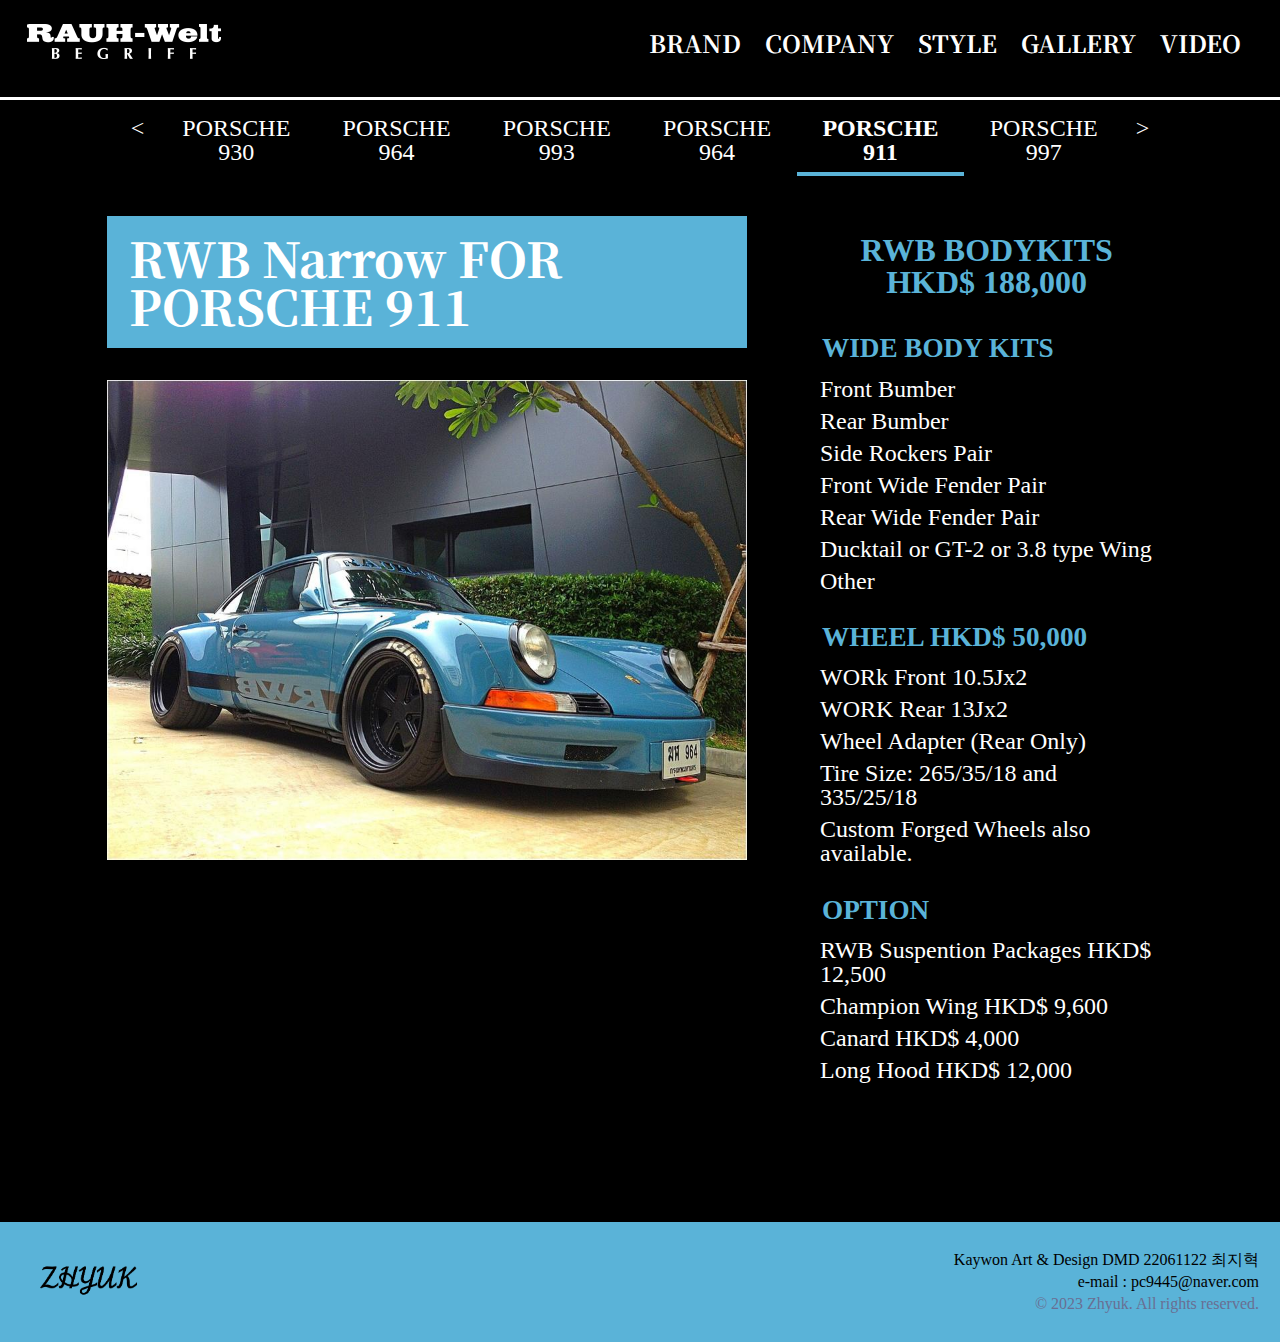
<file: style_5.html>
<!DOCTYPE html>
<html lang="en">

<head>
    <meta charset="UTF-8">
    <meta http-equiv="X-UA-Compatible" content="IE=edge">
    <meta name="viewport" content="width=device-width, initial-scale=1.0">
    <title>Rauh-Welt Begriff</title>
    <link rel="preconnect" href="https://fonts.googleapis.com">
    <link rel="preconnect" href="https://fonts.gstatic.com" crossorigin>
    <link href="https://fonts.googleapis.com/css2?family=Noto+Serif+KR:wght@200;300;400;500;600;700;900&display=swap"
        rel="stylesheet">
    <link rel="stylesheet" href="./css/reset.css">
    <link rel="stylesheet" href="./css/style_sub.css">
    <link rel="stylesheet" href="./css/total.css">
</head>

<body>
    <header>
        <nav class="site_nav">
            <div class="site_nav_logo">
                <a href="index.html"><img src="./img/logo.png" alt="로고이미지"></a>
            </div>
            <ul class="site_nav_menu Serif">
                <li><a href="brand.html">BRAND</a></li>
                <li><a href="company.html">COMPANY</a></li>
                <li><a href="style.html">STYLE</a></li>
                <li><a href="gallery.html">GALLERY</a></li>
                <li><a href="video.html">VIDEO</a></li>
            </ul>
        </nav>
    </header>
    <div class="clear"></div>
    <div class="content">
        <aside>
            <nav class="style_nav">
                <ul class="style_nav_menu">
                    <li><a href="style_4.html">&lt;</a></li>
                    <li><a href="style_1.html">PORSCHE 930</a></li>
                    <li><a href="style_2.html">PORSCHE 964</a></li>
                    <li><a href="style_3.html">PORSCHE 993</a></li>
                    <li><a href="style_4.html">PORSCHE 964</a></li>
                    <li class="select"><a href="style_5.html">PORSCHE 911</a></li>
                    <li><a href="style_6.html">PORSCHE 997</a></li>
                    <li><a href="style_6.html">&gt;</a></li>
                </ul>
            </nav>
        </aside>
        <section>
            <div class="img">
                <div class="text Serif">
                    <h1>RWB Narrow FOR PORSCHE 911</h1>
                </div>
                <img src="./img/911_1.png" alt="이미지01">
            </div>
            <div class="introduce">
                <h1>RWB BODYKITS HKD$ 188,000</h1>

                <ul>
                    <h1>WIDE BODY KITS</h1>
                    <li>Front Bumber</li>
                    <li>Rear Bumber</li>
                    <li>Side Rockers Pair</li>
                    <li>Front Wide Fender Pair</li>
                    <li>Rear Wide Fender Pair</li>
                    <li>Ducktail or GT-2 or 3.8 type Wing</li>
                    <li>Other</li>
                </ul>
                <ul>
                    <h1>WHEEL HKD$ 50,000</h1>
                    <li>WORk Front 10.5Jx2</li>
                    <li>WORK Rear 13Jx2</li>
                    <li>Wheel Adapter (Rear Only)</li>
                    <li>Tire Size: 265/35/18 and 335/25/18</li>
                    <li>Custom Forged Wheels also available.</li>

                    <ul>
                        <h1>OPTION</h1>
                        <li>RWB Suspention Packages HKD$ 12,500</li>
                        <li>Champion Wing HKD$ 9,600</li>
                        <li>Canard HKD$ 4,000</li>
                        <li>Long Hood HKD$ 12,000</li>
                    </ul>
            </div>
        </section>
        <aside>
        </aside>
        <div class="clear"></div>
    </div>
    <footer>
        <div class="footer_logo">
            <img src="./img/zhyuk.png" alt="로고이미지">
        </div>
        <div class="clear"></div>
        <ul class="footer_text">
            <li>Kaywon Art & Design DMD 22061122 최지혁</li>
            <li>e-mail : pc9445@naver.com</li>
            <li id="copyright">&copy; 2023 Zhyuk. All rights reserved.</li>
        </ul>
    </footer>
</body>

</html>
</file>
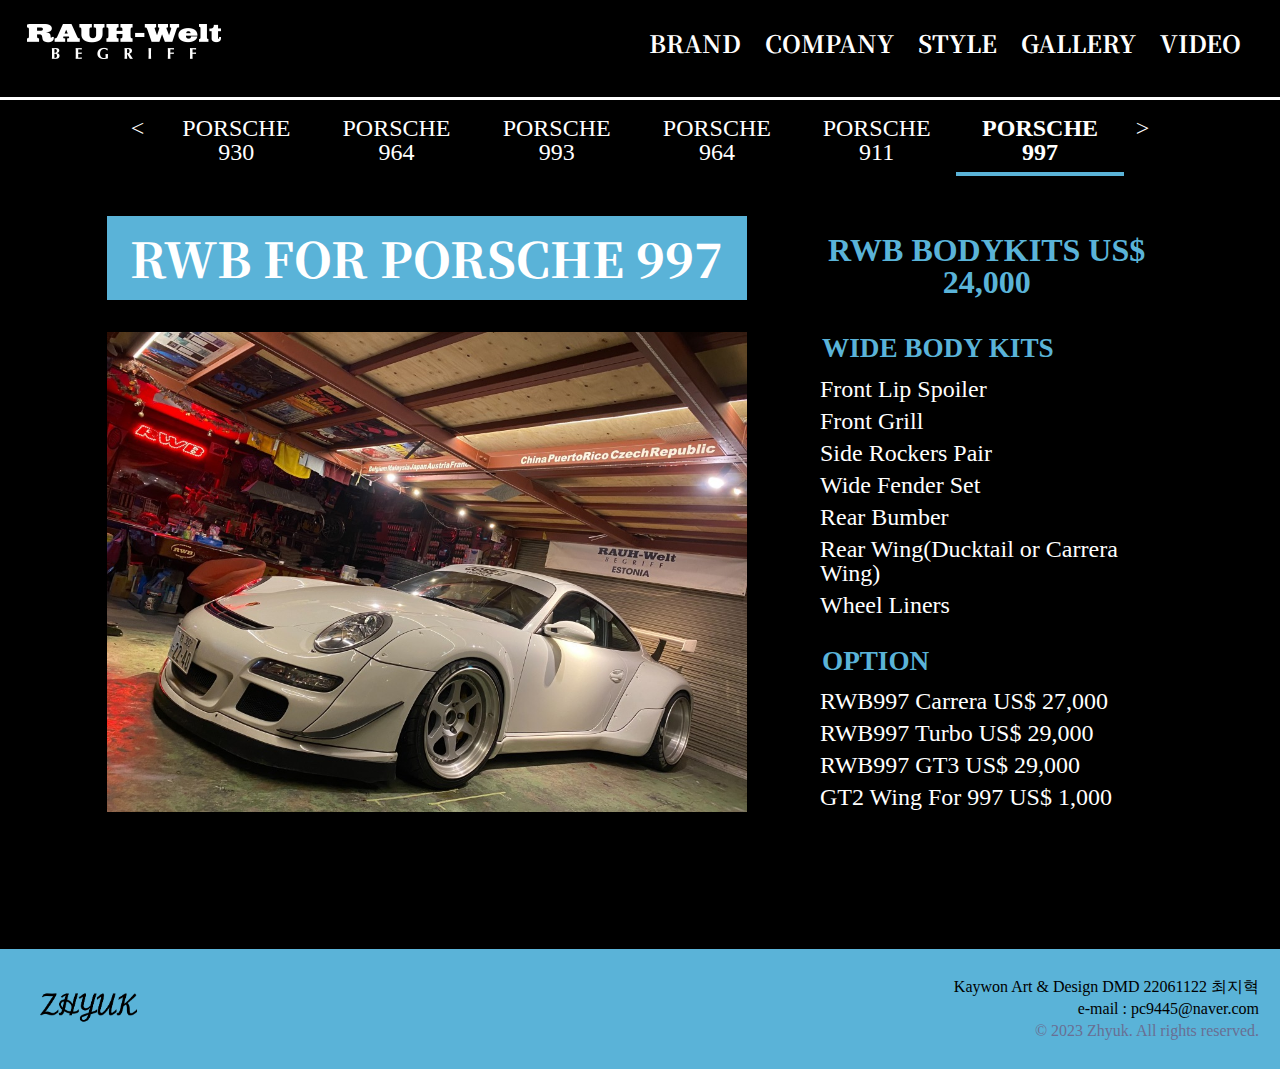
<file: style_6.html>
<!DOCTYPE html>
<html lang="en">

<head>
    <meta charset="UTF-8">
    <meta http-equiv="X-UA-Compatible" content="IE=edge">
    <meta name="viewport" content="width=device-width, initial-scale=1.0">
    <title>Rauh-Welt Begriff</title>
    <link rel="preconnect" href="https://fonts.googleapis.com">
    <link rel="preconnect" href="https://fonts.gstatic.com" crossorigin>
    <link href="https://fonts.googleapis.com/css2?family=Noto+Serif+KR:wght@200;300;400;500;600;700;900&display=swap"
        rel="stylesheet">
    <link rel="stylesheet" href="./css/reset.css">
    <link rel="stylesheet" href="./css/style_sub.css">
    <link rel="stylesheet" href="./css/total.css">
</head>

<body>
    <header>
        <nav class="site_nav">
            <div class="site_nav_logo">
                <a href="index.html"><img src="./img/logo.png" alt="로고이미지"></a>
            </div>
            <ul class="site_nav_menu Serif">
                <li><a href="brand.html">BRAND</a></li>
                <li><a href="company.html">COMPANY</a></li>
                <li><a href="style.html">STYLE</a></li>
                <li><a href="gallery.html">GALLERY</a></li>
                <li><a href="video.html">VIDEO</a></li>
            </ul>
        </nav>
    </header>
    <div class="clear"></div>
    <div class="content">
        <aside>
            <nav class="style_nav">
                <ul class="style_nav_menu">
                    <li><a href="style_5.html">&lt;</a></li>
                    <li><a href="style_1.html">PORSCHE 930</a></li>
                    <li><a href="style_2.html">PORSCHE 964</a></li>
                    <li><a href="style_3.html">PORSCHE 993</a></li>
                    <li><a href="style_4.html">PORSCHE 964</a></li>
                    <li><a href="style_5.html">PORSCHE 911</a></li>
                    <li class="select"><a href="style_6.html">PORSCHE 997</a></li>
                    <li><a href="style.html">&gt;</a></li>
                </ul>
            </nav>
        </aside>
        <section>
            <div class="img">
                <div class="text Serif">
                    <h1>RWB FOR PORSCHE 997</h1>
                </div>
                <img src="./img/997_1.png" alt="이미지01">
            </div>
            <div class="introduce">
                <h1>RWB BODYKITS US$ 24,000</h1>

                <ul>
                    <h1>WIDE BODY KITS</h1>
                    <li>Front Lip Spoiler</li>
                    <li>Front Grill</li>
                    <li>Side Rockers Pair</li>
                    <li>Wide Fender Set</li>
                    <li>Rear Bumber</li>
                    <li>Rear Wing(Ducktail or Carrera Wing)</li>
                    <li>Wheel Liners</li>
                </ul>
                <ul>
                        <h1>OPTION</h1>
                        <li>RWB997 Carrera US$ 27,000</li>
                        <li>RWB997 Turbo US$ 29,000</li>
                        <li>RWB997 GT3 US$ 29,000</li>
                        <li>GT2 Wing For 997 US$ 1,000</li>
                    </ul>
            </div>
        </section>
        <aside>
        </aside>
        <div class="clear"></div>
    </div>
    <footer>
        <div class="footer_logo">
            <img src="./img/zhyuk.png" alt="로고이미지">
        </div>
        <div class="clear"></div>
        <ul class="footer_text">
            <li>Kaywon Art & Design DMD 22061122 최지혁</li>
            <li>e-mail : pc9445@naver.com</li>
            <li id="copyright">&copy; 2023 Zhyuk. All rights reserved.</li>
        </ul>
    </footer>
</body>

</html>
</file>
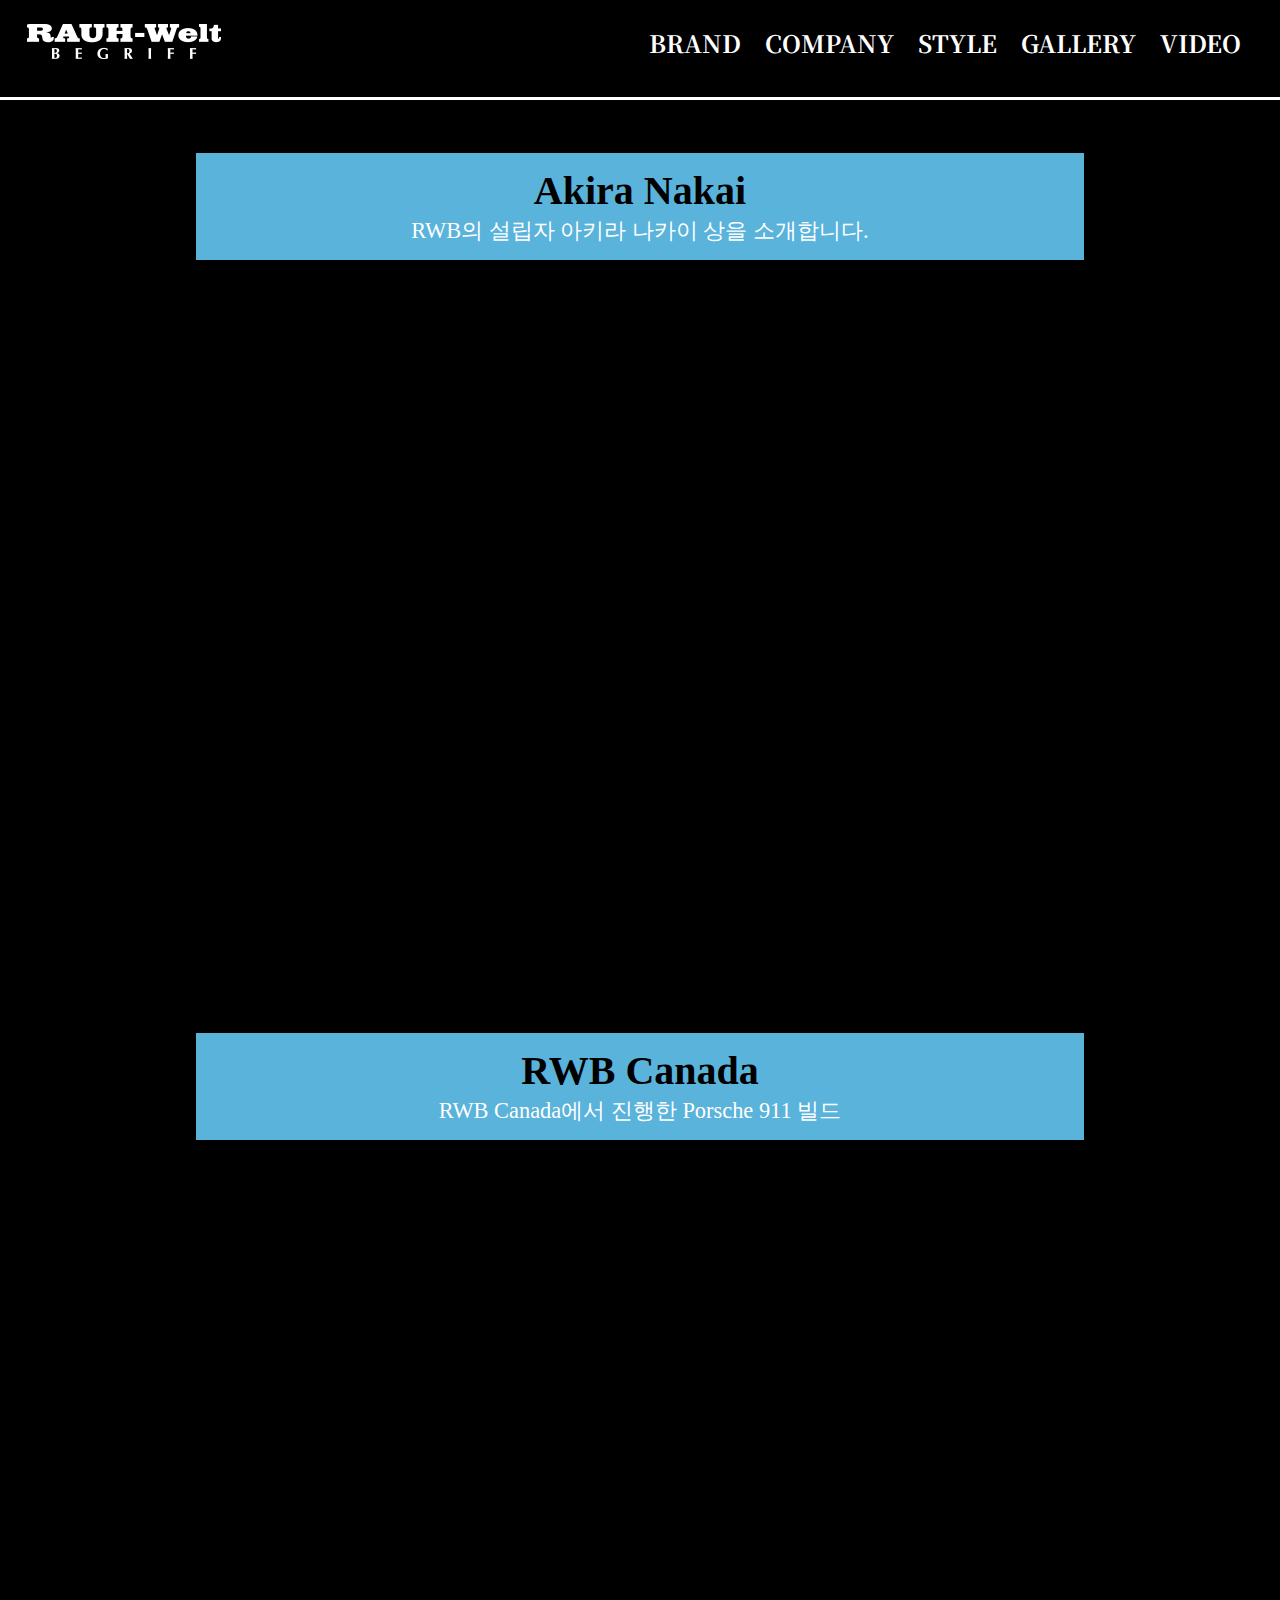
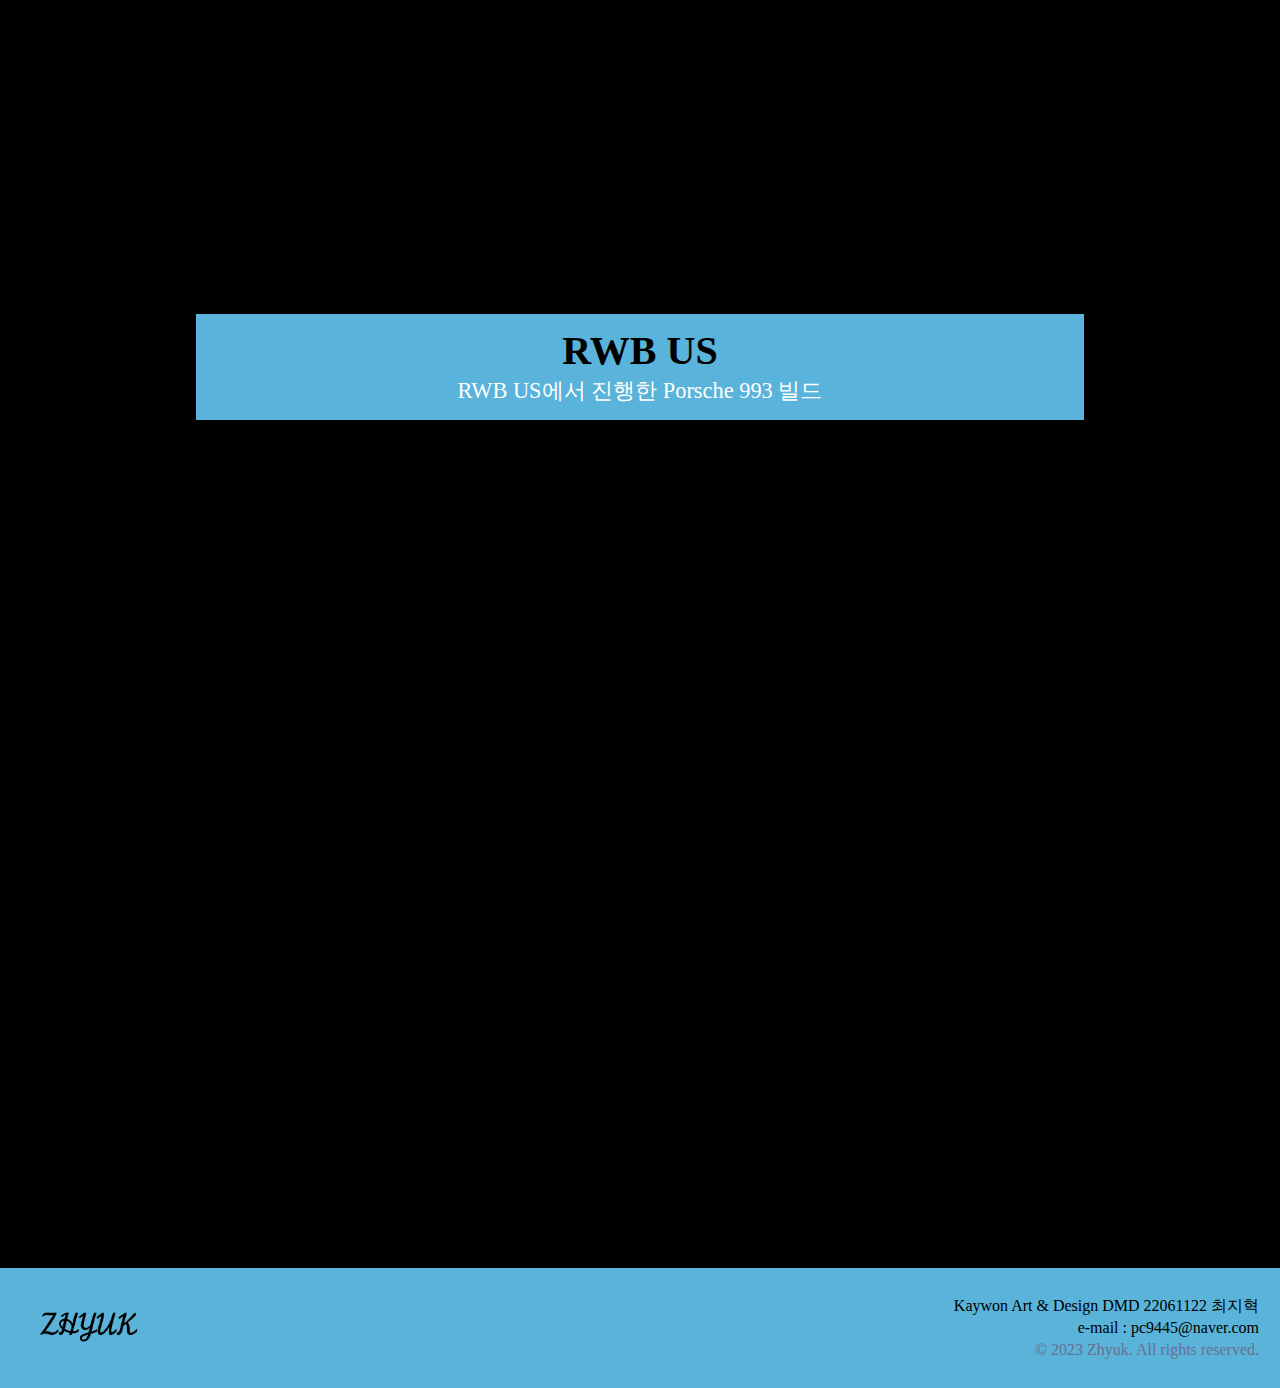
<file: video.html>
<!DOCTYPE html>
<html lang="en">

<head>
    <meta charset="UTF-8">
    <meta http-equiv="X-UA-Compatible" content="IE=edge">
    <meta name="viewport" content="width=device-width, initial-scale=1.0">
    <title>Document</title>
    <link rel="preconnect" href="https://fonts.googleapis.com">
    <link rel="preconnect" href="https://fonts.gstatic.com" crossorigin>
    <link
        href="https://fonts.googleapis.com/css2?family=Noto+Sans+KR:wght@100;300;400;500;700;900&family=Noto+Serif+KR:wght@200;300;400;500;600;700;900&display=swap"
        rel="stylesheet">
    <link rel="stylesheet" href="./css/reset.css">
    <link rel="stylesheet" href="./css/video.css">
    <link rel="stylesheet" href="./css/total.css">
</head>

<body>
    <header>
        <nav class="site_nav">
            <div class="site_nav_logo">
                <a href="index.html"><img src="./img/logo.png" alt="로고이미지"></a>
            </div>
            <ul class="site_nav_menu Serif">
                <li><a href="brand.html">BRAND</a></li>
                <li><a href="company.html">COMPANY</a></li>
                <li><a href="style.html">STYLE</a></li>
                <li><a href="gallery.html">GALLERY</a></li>
                <li><a href="video.html">VIDEO</a></li>
            </ul>
        </nav>
    </header>
    <div class="clear"></div>
    <div class="content">
        <section>
            <div class="text_box">
                <h1>Akira Nakai</h1>
                <p>RWB의 설립자 아키라 나카이 상을 소개합니다.</p>
            </div>
            <div class="video">
                <iframe src="https://www.youtube.com/embed/iGL4tyT25uU" title="YouTube video player" frameborder="0"
                    allow="accelerometer; autoplay; clipboard-write; encrypted-media; gyroscope; picture-in-picture; web-share"
                    allowfullscreen></iframe>
            </div>
        </section>
        <section>
            <div class="text_box">
                <h1>RWB Canada</h1>
                <p>RWB Canada에서 진행한 Porsche 911 빌드</p>
            </div>
            <div class="video">
                <iframe src="https://www.youtube.com/embed/rhfTsSxzYtI" title="YouTube video player" frameborder="0"
                    allow="accelerometer; autoplay; clipboard-write; encrypted-media; gyroscope; picture-in-picture; web-share"
                    allowfullscreen></iframe>
            </div>
        </section>
        <section>
            <div class="text_box">
                <h1>RWB US</h1>
                <p>RWB US에서 진행한 Porsche 993 빌드</p>
            </div>
            <div class="video">
                <iframe src="https://www.youtube.com/embed/Id-jCQjRvlI" title="YouTube video player" frameborder="0"
                    allow="accelerometer; autoplay; clipboard-write; encrypted-media; gyroscope; picture-in-picture; web-share"
                    allowfullscreen></iframe>
            </div>
        </section>
        <div class="clear"></div>
    </div>
    <footer>
        <div class="footer_logo">
            <img src="./img/zhyuk.png" alt="로고이미지">
        </div>
        <div class="clear"></div>
        <ul class="footer_text">
            <li>Kaywon Art & Design DMD 22061122 최지혁</li>
            <li>e-mail : pc9445@naver.com</li>
            <li id="copyright">&copy; 2023 Zhyuk. All rights reserved.</li>
        </ul>
    </footer>
</body>

</html>
</file>
<file: css/index.css>
body {
    background-color: #000;
    font-family: "Noto Sans KR", sans-serif;
}

header {
    width: 100%;
    float: left;
    padding: 15px;
    height: 100px;
    background-color: #000;
    font-weight: 700;
    border-bottom: solid 3px #fff;
    /* border: solid 1px red; */
}

.site_nav {
    display: flex;
    justify-content: space-between;
    align-items: center;
    padding: 8px 12px;
}

.site_nav_logo img {
    width: 100%;
}

.site_nav_logo a:hover {
    content: url(../img/logo_hover.png);
    filter: drop-shadow(0 0 5px #5AB3D8);
}

.site_nav_menu {
    display: flex;
    font-size: 24px;
    /* border: solid 1px blue; */
}

.site_nav_menu li {
    padding: 8px 12px;
    /* border: solid 1px green; */
}

.site_nav_menu a {
    color: #fff;
}

.site_nav_menu a:hover {
    color: #5AB3DB;
    cursor: pointer;
    background-size: 100% 100%;
    filter: drop-shadow(0 0 5px #5AB3D8);
}

.content {
    width: 83.33%;
    margin: 0 auto;
    /* border: solid 1px green; */
}

section {
    width: 100%;
    height: 40%;
    overflow: hidden;
    margin-top: 5%;
    position: relative;
    /* border: solid 1px red; */
}

#index_img #main_img {
    width: 100%;
    /* border: solid 1px blue; */
}

#index_text {
    background-image: url(../img/bg01.png);
    background-size: 100%;
    background-position: 50%;
    background-repeat: no-repeat;
    padding: 8% 0;
    display: flex;
    flex-direction: column;
    align-items: center;
    justify-content: center;
    color: #5AB3DB;
    /* border: solid 2px #5AB3DB; */
}

#index_text h1 {
    padding: 5% 0 3% 0;
    font-size: 4.5rem;
    font-weight: 900;
    opacity: 0;
    transition: all 1s;
}

#index_text p {
    font-size: 2.6rem;
    font-weight: 700;
    padding: 0 0 5% 0;
    opacity: 0;
    transition: all 3s;
}

#index_text:hover h1,
#index_text:hover p {
    opacity: 1;
}

#sub_img ul {
    width: 100%;
    float: left;
    overflow: hidden;
    display: flex;
    /* border: solid 1px blue; */
}

#sub_img li {
    width: 20%;
    height: 299px;
    text-align: center;
    /* border: solid 1px red; */
}

#sub_img li:nth-child(1),
#sub_img li:nth-child(2),
#sub_img li:nth-child(3) {
    margin-right: 6.66%;
}

#sub_img ul li img {
    width: 100%;
    height: 100%;
    overflow: hidden;
    display: block;
    position: relative;
    animation: imgSlide 6s infinite;
    /* border: solid 2px #5AB3DB; */
}

@keyframes imgSlide {

    0% {
        top: 0;
    }

    30% {
        top: -100%;
    }

    70% {
        top: -200%;
    }

    100% {
        top: 0%;
    }
}

/* Phone Ver. */
@media only screen and (min-width:625px) and (max-width:768px) {
    #sub_img li {
        width: 45%;
    }
}
</file>
<file: css/total.css>
.Serif {
    font-family: "Noto Serif KR", serif;
}

.clear {
    clear: both;
}

* {
    box-sizing: border-box;
}

a {
    color: #fff;
}

body {
    background-color: #000;
    color: #fff;
}

header {
    width: 100%;
    float: left;
    padding: 15px;
    height: 100px;
    background-color: #000;
    font-weight: 700;
    border-bottom: solid 3px #fff;
    /* border: solid 1px red; */
}

.site_nav {
    display: flex;
    justify-content: space-between;
    align-items: center;
    padding: 8px 12px;
}

.site_nav_logo img {
    width: 100%;
}

.site_nav_logo a:hover {
    content: url(../img/logo_hover.png);
    filter: drop-shadow(0 0 5px #5AB3D8);
}

.site_nav_menu {
    display: flex;
    font-size: 24px;
    /* border: solid 1px blue; */
}

.site_nav_menu li {
    padding: 8px 12px;
    /* border: solid 1px green; */
}

.site_nav_menu a {
    color: #fff;
}

.site_nav_menu a:hover {
    color: #5AB3DB;
    cursor: pointer;
    background-size: 100% 100%;
    filter: drop-shadow(0 0 5px #5AB3D8);
}

.content {
    width: 83.33%;
    margin: 0 auto;
    /* border: solid 1px green; */
}



footer {
    width: 100%;
    padding: 15px;
    float: left;
    height: 120px;
    background-color: #5AB3D8;
    display: flex;
    align-items: center;
    justify-content: space-between;
    margin-top: 10%;
    color: #000;
    font-weight: 500;
}

.footer_logo {
    padding: 8px 12px;
}

.footer_logo img {
    width: 15%;
    /* border: solid 1px red; */
}

.footer_text {
    width: 60%;
    float: right;
    /* border: solid 1px blue; */
}

.footer_text li {
    text-align: right;
    padding: 3px 6px;
    font-size: 1rem;
    font-weight: 500;
}

.footer_text li#copyright {
    color: #696F93;
}

/* Table Ver. */
@media only screen and (max-width:1194px) {
    .footer_logo img {
        width: 30%;
    }

    .footer_text {
        width: 180%;
    }
}

/* Phone Ver. */
@media only screen and (min-width:625px) and (max-width:768px) {
    header {
        height: 150px;
    }

    .site_nav {
        flex-direction: column;
    }

    .site_nav_menu {
        margin-top: 5%;
    }
}
</file>
<file: css/brand.css>
body {
    background-color: #000;
    color: #fff;
}

section {
    width: 45%;
    height: 500px;
    float: left;
    margin-top: 5%;
    display: flex;
    flex-direction: column;
    align-items: center;
    justify-content: center;
    /* border: solid 1px red; */
}

section:nth-child(1) {
    background-image: url(../img/nakai.png);
    background-size: 100% 100%;
    background-position: 50%;
    background-repeat: no-repeat;
}

section:nth-child(1) div {
    width: 100%;
    height: 100%;
    opacity: 0;
    display: flex;
    flex-direction: column;
    align-items: center;
    justify-content: center;
    background-color: #000;
}
section:nth-child(1) div p {
    margin-top: 2%;
    font-size: 1.5rem;
}
section:nth-child(1) div h1{
    font-size: 4rem;
    font-weight: 700;
    border-bottom: solid 5px #5AB3D8;
    color: #5AB3D8;
}
section:nth-child(1) div:hover{
    animation: motionIn 2.5s forwards;
}
@keyframes motionIn {
    from {
        opacity: 0;
    }

    to {
        opacity: 0.7;
    }
}

section:nth-child(2),section:nth-child(4) {
    float: right;
}

section:nth-child(2) img {
    width: 100%;
    margin-bottom: 10%;
}

section:nth-child(2) h1 {
    width: 100%;
    height: 100px;
    text-align: center;
    font-size: 2.5rem;
    font-weight: 900;
    background-color: #5AB3D8;
    color: #000;
    display: flex;
    align-items: center;
    justify-content: center;
    /* border: solid 1px red; */
}

section:nth-child(2) p {
    padding: 8px 12px;
    margin-top: 5%;
    font-size: 1.5rem;
    font-weight: 500;
}

@media only screen and (max-width:1194px) {

    section:nth-child(2) h1 {
        font-size: 1.7rem;
    }

    section:nth-child(2) p {
        font-size: 1.3rem;
    }
}
@media only screen and (min-width:625px) and (max-width:768px) {
    section {
        width: 100%;
    }
}
</file>
<file: css/company.css>
body {
    background-color: #000;
}

section {
    width: 100%;
    height: 150px;
    background-color: #5AB3D8;
    margin-top: 3%;
    display: flex;
    align-items: center;
    justify-content: center;
    /* border: solid 1px chartreuse; */
}
section h1 {
    font-size: 2.5rem;
    font-weight: 600;
}
main {
    width: 100%;
    margin-top: 5%;
    /* border: solid 1px red; */
}
main ul li {
    width: 45%;
    height: 450px;
    float: left;
    color: #fff;
    display: flex;
    flex-direction: column;
    justify-content: center;
    text-align: center;
    /* border: solid 1px blueviolet; */
}
main ul li:nth-child(3),main ul li:nth-child(4),main ul li:nth-child(5),main ul li:nth-child(6),main ul li:nth-child(7),main ul li:nth-child(8){
    margin-top: 5%;
}
main ul li:nth-child(3),main ul li:nth-child(4),main ul li:nth-child(7),main ul li:nth-child(8) {
    height: 200px;
    border: solid 2px #5AB3D8;
}
main ul li:nth-child(2), main ul li:nth-child(4), main ul li:nth-child(6),main ul li:nth-child(8){
    float: right;
}
main ul li div {
    width: 100%;
    height: 100%;
    display: flex;
    align-items: center;
    justify-content: center;
    /* border: solid 1px blue; */
}
main ul li img{
    width: 100%;
}
main ul li h1{
    font-size: 1.7rem;
    margin-bottom: 1%;
    font-weight: 700;
    color: #5AB3D8;
}
main ul li p {
    margin-top: 2%;
    font-size: 1.5rem;
    padding: 6px 12px;
    /* border: solid 1px blue; */
}

@media only screen and (min-width:625px) and (max-width:768px) {
    section h1 {
        font-size: 2rem;
    }
    main ul li {
        height: 250px;
    }
    main ul li:nth-child(3),main ul li:nth-child(4),main ul li:nth-child(7),main ul li:nth-child(8) {
        height: 180px;
    }
    main ul li h1{
        font-size: 1.4rem;
        margin-bottom: 1%;
        font-weight: 700;
    }
    main ul li p {
        margin-top: 2%;
        font-size: 1.2rem;
    }
}
</file>
<file: css/gallery.css>
main {
    width: 100%;
    margin-top: 5%;
}

main .list {
    width: 100%;
}

main ul li {
    width: 18%;
    float: left;
    margin: 3% 1%;
    /* border: solid 1px red; */
}

main ul .item img {
    width: 100%;
    height: 100%;
    border-radius: 50%;
    display: block;
}
.item img:last-child{
    display: none;
}
.item:hover img:first-child{
    display: none;
}
.item:hover img:last-child{
    display: block;
    border: solid 3px #5AB3D8;
}

@media only screen and (max-width:768px) {
    .item {
        width: 45%;
        margin: 3% 2.5%;
    }
}
</file>
<file: css/style.css>
section {
    width: 100%;
    margin-top: 3%;
    height: 200px;
    background-size: 100%;
    background-position: 10%;
    display: flex;
    align-items: center;
    justify-content: center;
    border: solid 3px #5AB3D8;
}

section h1 {
    font-weight: 900;
    font-size: 4rem;
    color: #5AB3D8;
}

main {
    width: 100%;
    margin-top: 5%;
}

main ul li {
    width: 30%;
    height: 300px;
    float: left;
    margin-left: 5%;
    margin-top: 2%;
    overflow: hidden;
    /* border: solid 1px red; */
}

main ul li:nth-child(1),
main ul li:nth-child(2),
main ul li:nth-child(3) {
    margin-top: 0;
}

main ul li:nth-child(1),
main ul li:nth-child(4),
main ul li:nth-child(7),
main ul li:nth-child(10) {
    margin-left: 0;
}

main ul li:nth-child(4),
main ul li:nth-child(5),
main ul li:nth-child(6),
main ul li:nth-child(10),
main ul li:nth-child(11),
main ul li:nth-child(12) {
    display: flex;
    align-items: center;
    justify-content: center;
    height: auto;
}

main ul li img {
    width: 100%;
    height: 100%;
    display: block;
    position: relative;
    animation: imgSlide 10s infinite;
}

@keyframes imgSlide {

    0% {
        top: 0;
    }

    25% {
        top: -100%;
    }

    50% {
        top: -200%;
    }

    75% {
        top: -300%;
    }

    100% {
        top: 0%;
    }
}

main ul li h1 {
    width: 100%;
    text-align: center;
    font-size: 1.3rem;
    padding: 8px 10px;
    font-weight: 700;
    color: #000;
    background-color: #5AB3D8;
}

@media only screen and (min-width:625px) and (max-width:768px) {
    section{
        background-size: 100% 100%;
        background-position: 20%;
    }
}
</file>
<file: css/style_sub.css>
aside{
    width: 100%;
    color: #fff;
    /* border: solid 1px red; */
}
.style_nav {
    display: flex;
    justify-content: center;
    align-items: center;
    padding: 8px 12px;
}
.style_nav_menu {
    display: flex;
    font-size: 1.5rem;
    color: #fff;
    text-align: center;
    /* border: solid 1px blue; */
}
.style_nav_menu li {
    padding: 8px 12px;
}
.select{
    font-weight:800;
    border-bottom:#5AB3D8 4px solid;

}
a:hover{
    color: #5AB3D8;
}
section {
    width: 100%;
    margin-top: 3%;
    /* border: solid 1px red; */
}

section .text {
    width: 100%;
    float: left;
    padding: 8px 12px;
    display: flex;
    align-items: center;
    justify-content: center;
    background-color: #5AB3D8;
    /* border: solid 1px blue; */
}

section .text h1 {
    font-size: 3rem;
    font-weight: 800;
    padding: 10px;
}

section .img {
    width: 60%;
    float: left;
    /* border: solid 1px greenyellow; */
}

section .img img {
    width: 100%;
    margin-top: 5%;
}

section .introduce {
    width: 35%;
    float: right;
    padding: 8px 12px;
    /* border: solid 1px green; */
}

section .introduce h1 {
    width: 100%;
    font-size: 2rem;
    padding: 10px;
    text-align: center;
    font-weight: 900;
    color: #5AB3D8;
}
section .introduce ul h1{
    width: 100%;
    margin-top: 5%;
    font-size: 1.7rem;
    text-align: left;
}
section .introduce li {
    width: 100%;
    padding: 4px 8px;
    font-size: 1.5rem;
    font-weight: 300;
    /* border: solid 1px red; */
}
@media only screen and (max-width:1194px){
    section .text h1 {
        font-size: 2rem;
    }
    section .introduce {
        width: 40%;
    }
    section .introduce h1 {
        font-size: 1.5rem;
    }
    section .introduce ul h1 {
        font-size: 1.3rem;
    }
    section .introduce li {
        font-size: 1rem;
    }
}
@media only screen and (min-width:625px) and (max-width:768px){
    .style_nav_menu{
        font-size: 1rem;
    }
    section .text{
        width: 100%;
    }
    section .img {
        width: 100%;
    }
    section .introduce {
        width: 100%;
        text-align: center;
    }
    section .introduce ul h1 {
        font-size: 1rem;
        text-align: center;
    }
}
</file>
<file: css/video.css>
section {
    width: 83.33%;
    height: 30%;
    margin: 0 auto;
    margin-top: 5%;
    background-color: black;
    /* border: solid 2px #5AB3DB; */
}

section .text_box {
    width: 100%;
    display: flex;
    flex-direction: column;
    align-items: center;
    justify-content: center;
    background-color: #5AB3DB;
    /* border: solid 1px red; */
}

section .text_box h1 {
    margin-top: 2%;
    font-size: 2.5rem;
    font-weight: 800;
    color: #000;
}
section .text_box p {
    font-size: 1.4rem;
    margin-top: 1%;
    margin-bottom: 2%;
}
section .video {
    width: 100%;
    height: 720px;
}
section iframe {
    width: 100%;
    height: 100%;
    margin-top: 3%;
    /* border: solid 1px green; */
}
@media only screen and (max-width:1194px) {
    section .video{
        margin-top: 5%;
    }
}

/* Phone Ver. */
@media only screen and (min-width:625px) and (max-width:768px){
    section .video{
        height: 432px;
    }
}
</file>
